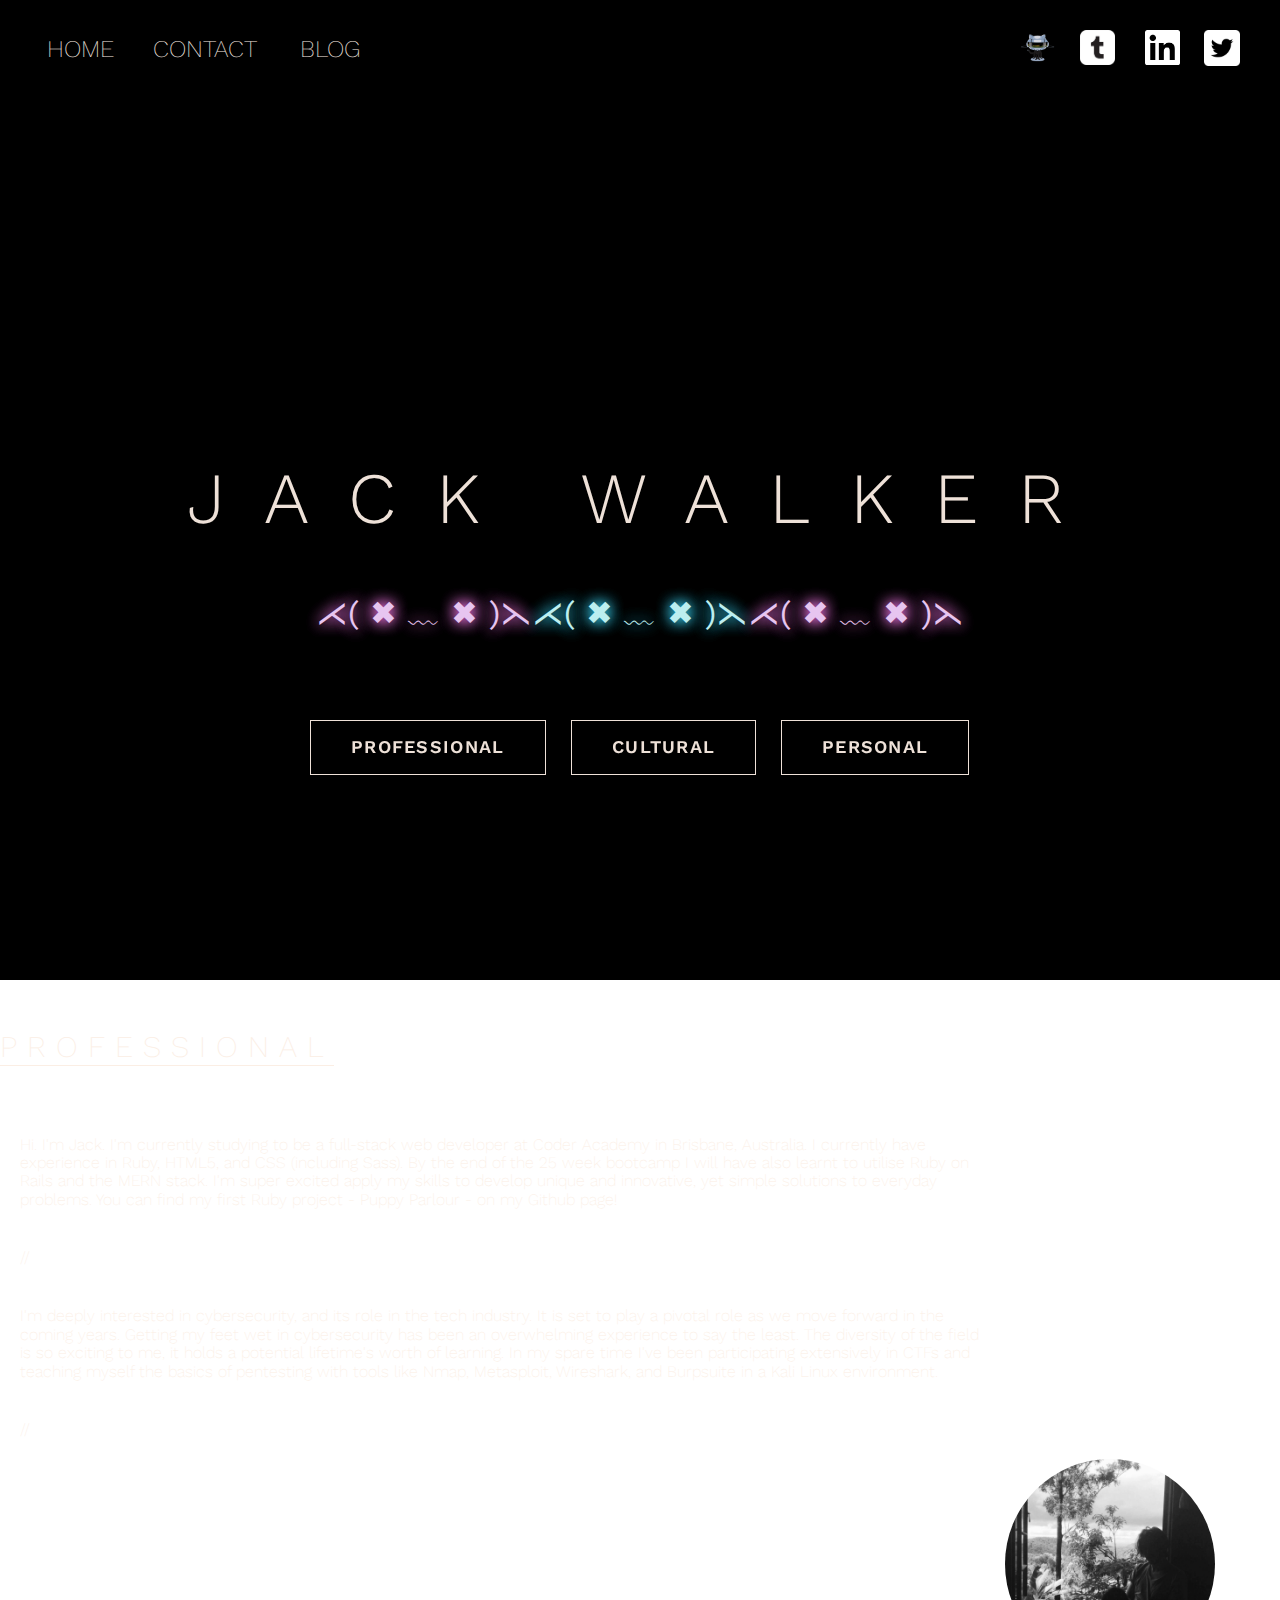
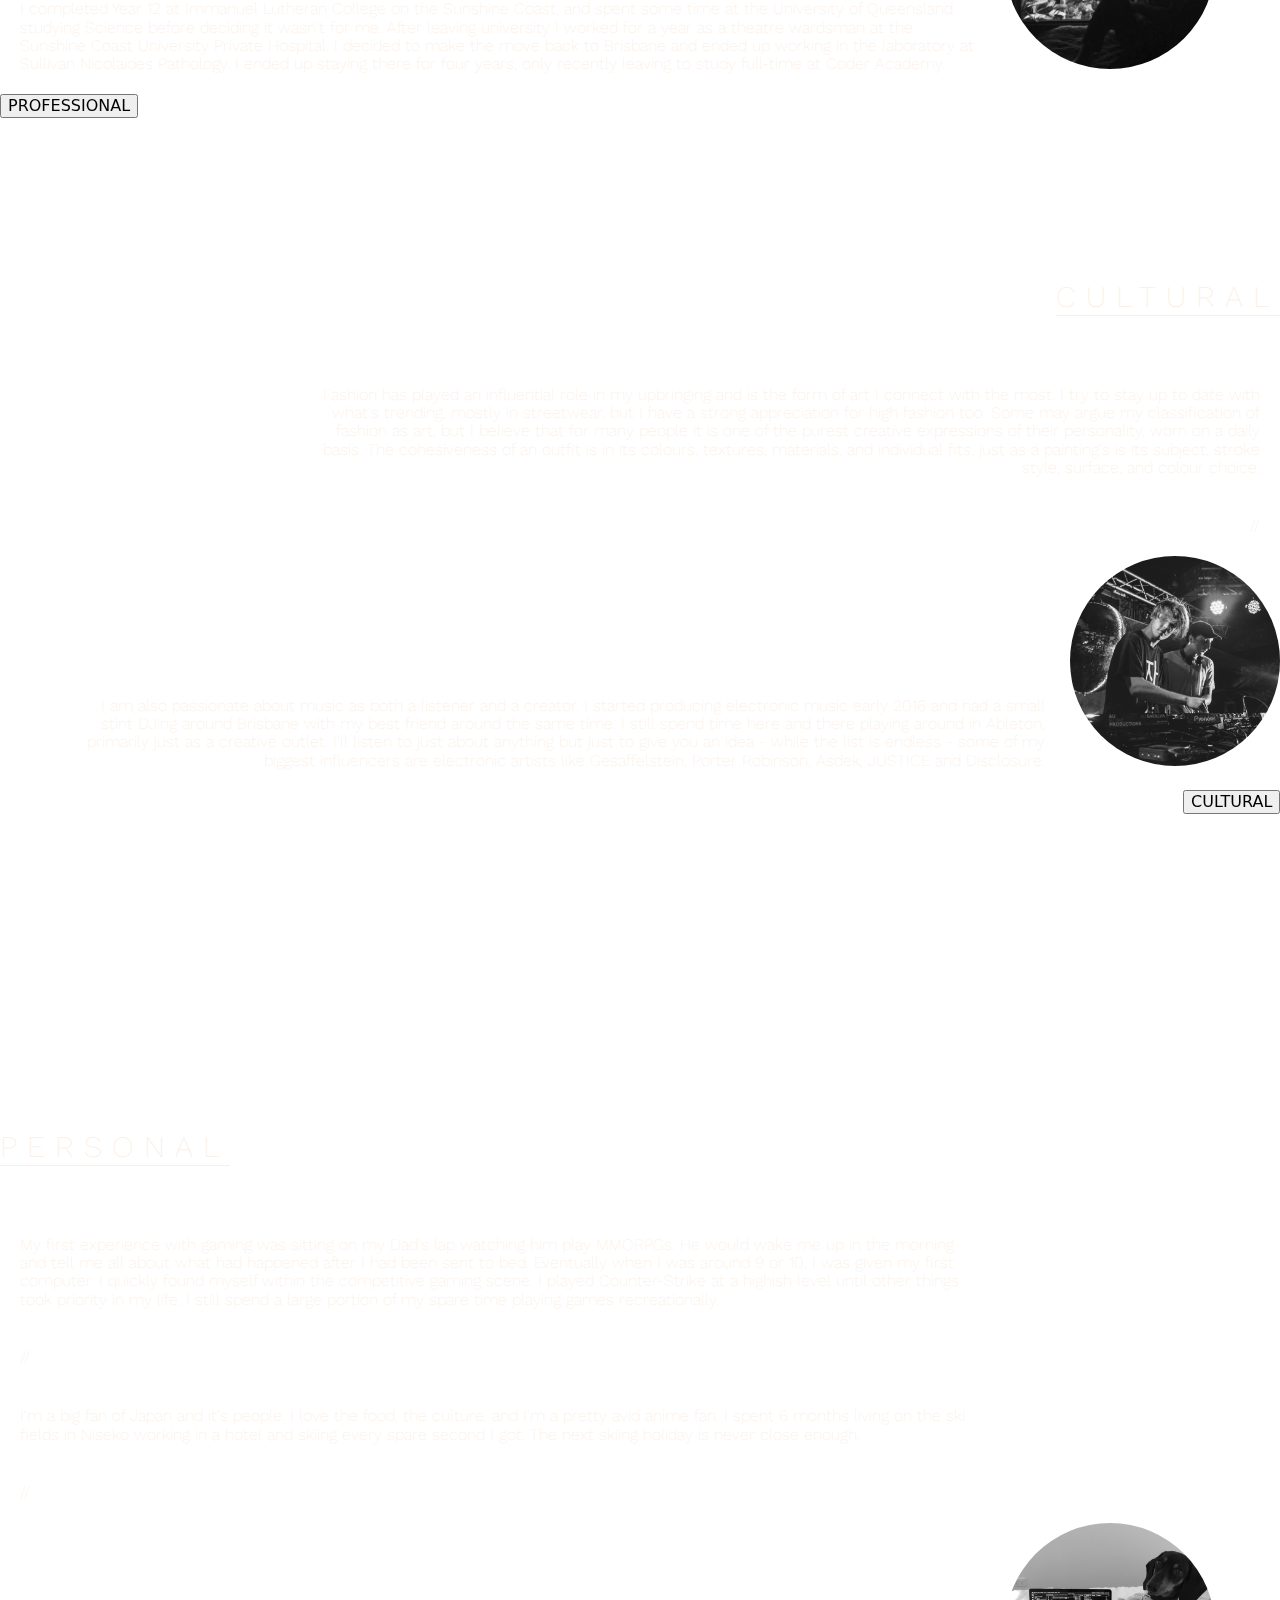
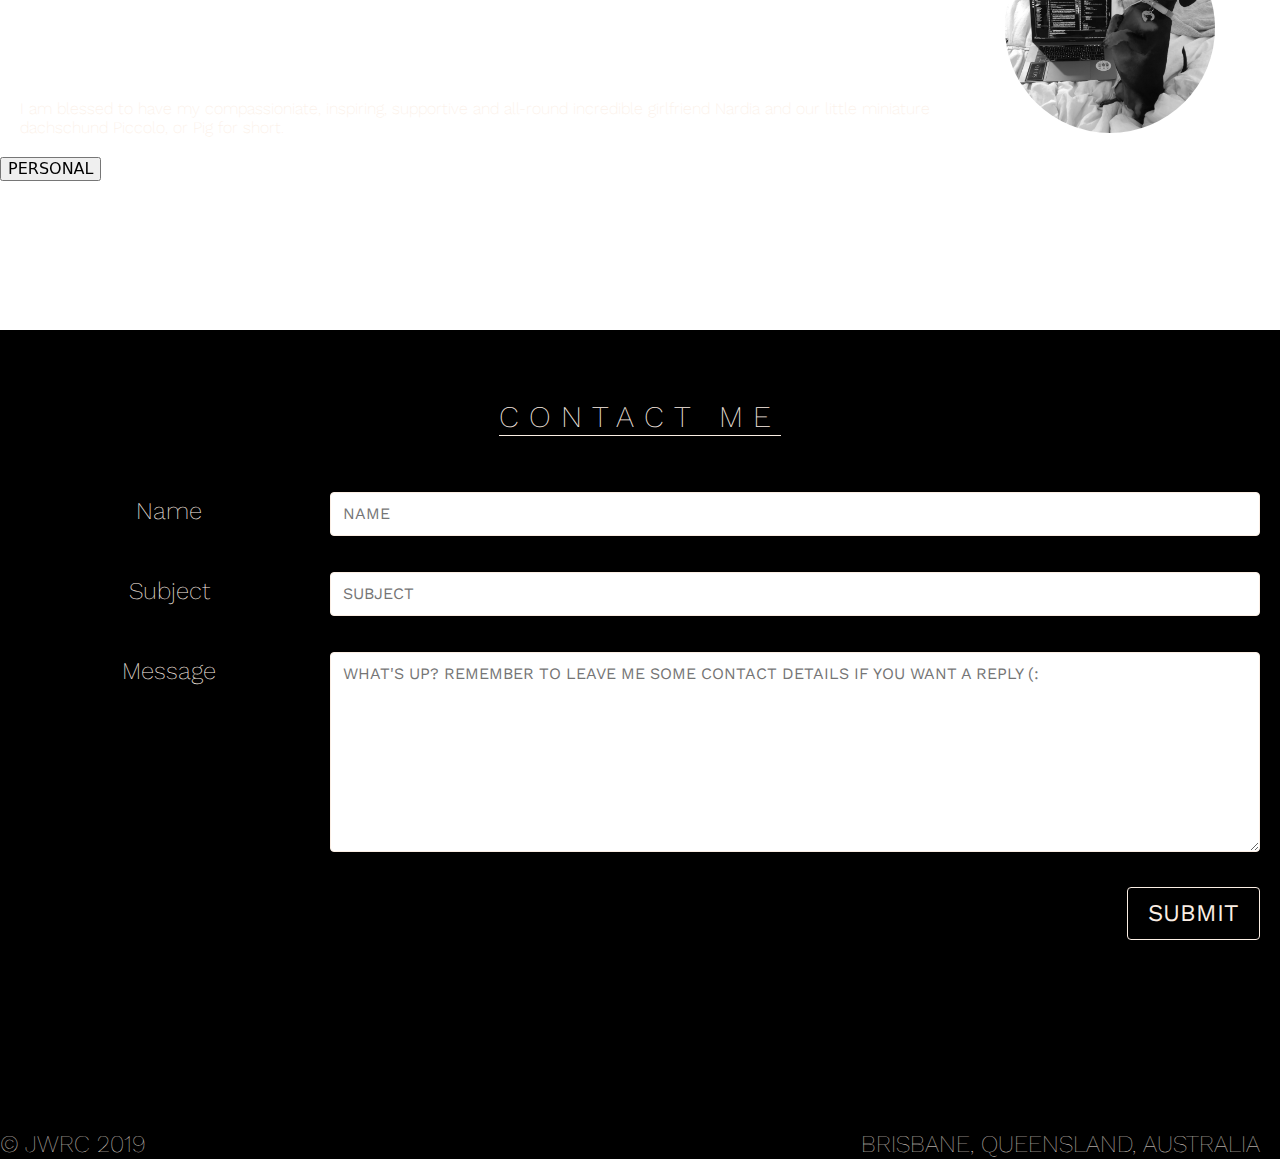
<file: src/index.html>
<!DOCTYPE html>
<html lang="en">

<head>
    <!-- Default Emmet html head input-->
    <meta charset="UTF-8">
    <meta name="viewport" content="width=device-width, initial-scale=1.0">
    <meta http-equiv="X-UA-Compatible" content="ie=edge">
    <!-- Providing web crawler directives for how to handle page -->
    <meta name="robots" content="index,follow">
    <!-- Providing meta description which is a site snippet to show in search engine results especially when part of snippet is searched -->
    <meta name="description" content="Jack Walker – Full stack web developer in training @ Coder Academy Brisbane. Ruby on Rails & MERN stack. Focused on creating simple, innovative, and accessible web-based solutions. Deep roots in fashion and music.">
    <!-- Creating Twitter and Open Graph meta data for web crawler caching-->
    <meta name="twitter:card" content="summary_large_image">
    <meta name="twitter:title" content="Jack Walker">
    <meta name="twitter:description" content="Jack Walker – Full stack web developer in training @ Coder Academy Brisbane. Ruby on Rails & MERN stack. Focused on creating simple, innovative, and accessible web-based solutions. Deep roots in fashion and music.">
    <meta name="twitter:image" content="https://pbs.twimg.com/profile_images/1102345861969805313/fe5irpzv_400x400.png">
    <meta property="og:locale" content="en_US">
    <meta property="og:title" content="Jack Walker">
    <meta property="og:description" content="Jack Walker – Full stack web developer in training @ Coder Academy Brisbane. Ruby on Rails & MERN stack. Focused on creating simple, innovative, and accessible web-based solutions. Deep roots in fashion and music.">
    <meta property="og:url" content="https://jackdwalker.github.io/Portfolio/">
    <meta property="og:image" content="https://pbs.twimg.com/profile_images/1102345861969805313/fe5irpzv_400x400.png">
    <meta property="og:type" content="website">
    <!-- Favicon implementation, compatible with all browser and phone types-->
    <meta name="msapplication-TileColor" content="#da532c">
    <meta name="msapplication-config" content="imgs/browserconfig.xml">
    <meta name="theme-color" content="#ffffff">
    <link rel="apple-touch-icon" sizes="180x180" href="imgs/apple-touch-icon.png">
    <link rel="icon" type="image/png" sizes="32x32" href="imgs/favicon-32x32.png">
    <link rel="icon" type="image/png" sizes="16x16" href="imgs/favicon-16x16.png">
    <link rel="manifest" href="imgs/site.webmanifest">
    <link rel="mask-icon" href="imgs/safari-pinned-tab.svg" color="#5bbad5">
    <link rel="shortcut icon" href="imgs/favicon.ico">
    <!-- Page title-->
    <title>J A C K - W A L K E R</title>
    <!-- Font import -->
    <link href="https://fonts.googleapis.com/css?family=Work+Sans:100,200,300,400" rel="stylesheet">
   <!-- Calling in the Font Awesome CDN so I can use their icons, specifically to style my back to top button -->
    <link rel="stylesheet" href="https://use.fontawesome.com/releases/v5.7.2/css/all.css" integrity="sha384-fnmOCqbTlWIlj8LyTjo7mOUStjsKC4pOpQbqyi7RrhN7udi9RwhKkMHpvLbHG9Sr" crossorigin="anonymous">
    <!-- Stylesheet import -->
    <link rel="stylesheet" href="https://cdnjs.cloudflare.com/ajax/libs/modern-normalize/0.5.0/modern-normalize.min.css"/>
    <link rel="stylesheet" type="text/css" href="css/style.css">
    <link rel="stylesheet" type="text/css" href="css/backtotop.css">
    <link rel="stylesheet" type="text/css" href="css/hover.css">
    <link rel="stylesheet" type="text/css" href="css/sidebar.css">
    <!-- Call JS scripts -->
    <script src="js/backtotop.js"></script>
    <script src="js/sidebar.js"></script>
    <script type="text/javascript">
        if (screen.width <= 767) {
        document.location = "mobile.html";
        }
    </script>
</head>

<body>

    <button onclick="topFunction()" id="myBtn" title="Go to top" class="hvr-bob"><div class="fas fa-angle-up hvr-icon"></div></button>

    <header>
        <nav>
            <ul>
                <li> <a href="./index.html">HOME</a>  </li>
                <li> <a href="#contact">CONTACT</a> </li>
                <li> <a href="https://medium.com/@jackdwalker" target="_blank" title="Link to Medium Blog"> BLOG </a></li>
                <li> <a href="https://twitter.com/JackWalkerCA" target="_blank"><img class="twitter_resize"
                            src="./imgs/Twitter.png" alt="Twitter Logo"> </a></li>
                <li> <a href="https://www.linkedin.com/in/jack-walker-640a95181/" target="_blank"><img
                            class="linkedin_resize" src="./imgs/Linkedin.png" alt="LinkedIn Logo"></a></li>
                <li> <a href="https://umbralookbook.tumblr.com" target="_blank"><img class="tumblr_resize"
                            src="./imgs/tumblr.png" alt="Tumblr Logo"></a></li>
                <li> <a href="https://github.com/jackdwalker/" target="_blank"><img class="github_resize"
                            src="./imgs/daftpunktocat-thomas.gif" alt="Github Logo - Octocat"></a></li>
            </ul>
        </nav>
    </header>

    <main>
        <div class="jumbotron">
            <div class="container">
                <!-- <img class="imgcropper" src="./imgs/Logo_black_bigger.png"> -->
                <h1>JACK WALKER</h1>
                <h3><span class="kaomoji1">⋌( ✖ ﹏ ✖ )⋋</span><span class="kaomoji2">⋌( ✖ ﹏ ✖ )⋋</span><span class="kaomoji1">⋌( ✖ ﹏ ✖ )⋋</span></h3>
                <a href="#professional" class="btn-main hvr-bounce-to-right"> PROFESSIONAL </a>
                <a href="#cultural" class="btn-main hvr-bounce-to-top"> CULTURAL </a>
                <a href="#personal" class="btn-main hvr-bounce-to-left"> PERSONAL </a>
            </div>
        </div>
    </main>

    <div class="parallax">  
        <div class="bg-img1 left">
            <a id="professional" class="anchor"></a>
            <div href="javascript:void(0)" id="mySidepanel1" class="sidepanel" onclick="closeNav('mySidepanel1', 'myOpenbtn1')">
                <div class="parallaxtitle">PROFESSIONAL</div>
                <div class="parallaxtext">Hi. I'm Jack. I'm currently studying to be a full-stack web developer 
                    at Coder Academy in Brisbane, Australia. I currently have experience in Ruby, HTML5, and 
                    CSS (including Sass). By the end of the 25 week bootcamp I will have also learnt to utilise
                    Ruby on Rails and the MERN stack. I'm super excited apply my skills to develop unique and 
                    innovative, yet simple solutions to everyday problems. You can find my first Ruby project - Puppy Parlour
                    - on my Github page!</div>
                <div class="parallaxtext"> // </div>
                <div class="parallaxtext">I'm deeply interested in cybersecurity, and its role in the tech industry. 
                    It is set to play a pivotal role as we move forward in the coming years. Getting my feet wet in 
                    cybersecurity has been an overwhelming experience to say the least. The diversity of the field is 
                    so exciting to me, it holds a potential lifetime's worth of learning. In my spare time I've been 
                    participating extensively in CTFs and teaching myself the basics of pentesting with tools like Nmap, 
                    Metasploit, Wireshark, and Burpsuite in a Kali Linux environment.</div>
                <br>
                <div class="parallaxtext"> // </div>
                <br>
                <div class="parallaxtext">I completed Year 12 at Immanuel Lutheran College on the Sunshine Coast, and 
                    spent some time at the University of Queensland studying Science before deciding it wasn't for me. 
                    After leaving university I worked for a year as a theatre wardsman at the Sunshine Coast University 
                    Private Hospital. I decided to make the move back to Brisbane and ended up working in the laboratory
                    at Sullivan Nicolaides Pathology. I ended up staying there for four years, only recently leaving
                    to study full-time at Coder Academy.</div>
                <img class="imgcropper" src="./imgs/Profile-BW.jpg" alt="Picture of Jack">
            </div>
            <button id="myOpenbtn1" class="openbtn hvr-bounce-to-top" onclick="openNav('mySidepanel1', 'myOpenbtn1')"><i class="fa fa-angle-double-up bottom" aria-hidden="true"></i>PROFESSIONAL<i class="fa fa-angle-double-up top" aria-hidden="true"></i></button> 
        </div>
        <div class="bg-img2 right">
            <a id="cultural" class="anchor"></a>
            <div href="javascript:void(0)" id="mySidepanel2" class="sidepanel" onclick="closeNav('mySidepanel2', 'myOpenbtn2')">
                <div class="parallaxtitle">CULTURAL</div>
                <br>
                <div class="parallaxtext">Fashion has played an influential role in my upbringing 
                    and is the form of art I connect with the most. I try to stay up to date with what's 
                    trending, mostly in streetwear, but I have a strong appreciation for high fashion too.
                    Some may argue my classification of fashion as art, but I believe that for many people 
                    it is one of the purest creative expressions of their personality, worn on a daily basis. 
                    The cohesiveness of an outfit is in its colours, textures, materials, and individual fits,
                    just as a painting's is its subject, stroke style, surface, and colour choice.</div>
                <br>
                <div class="parallaxtext">//</div>
                <br>
                <div class="parallaxtext">I am also passionate about music as both a listener and a creator.
                    I started producing electronic music early 2016 and had a small stint DJing around Brisbane 
                    with my best friend around the same time. I still spend time here and there playing around
                    in Ableton, primarily just as a creative outlet. I'll listen to just about anything but just
                    to give you an idea - while the list is endless - some of my biggest influencers are electronic 
                    artists like Gesaffelstein, Porter Robinson, Asdek, JUSTICE and Disclosure.</div>
                <img class="imgcropper" src="./imgs/DJ.jpg" alt="Picture of Jack">
            </div>
            <button id="myOpenbtn2" class="openbtn hvr-bounce-to-top" onclick="openNav('mySidepanel2', 'myOpenbtn2')"><i class="fa fa-angle-double-up bottom" aria-hidden="true"></i>CULTURAL<i class="fa fa-angle-double-up top" aria-hidden="true"></i></button>
        </div>
        <div class="bg-img3 left">
            <a id="personal" class="anchor"></a>
            <div href="javascript:void(0)" id="mySidepanel3" class="sidepanel" onclick="closeNav('mySidepanel3', 'myOpenbtn3')">
                <div class="parallaxtitle">PERSONAL</div>
                <br>
                <div class="parallaxtext">My first experience with gaming was sitting on my Dad's lap watching him
                    play MMORPGs. He would wake me up in the morning and tell me all about what had happened after I
                    had been sent to bed. Eventually when I was around 9 or 10, I was given my first computer.
                    I quickly found myself within the competitive gaming scene. I played Counter-Strike at a highish 
                    level until other things took priority in my life. I still spend a large portion of my 
                    spare time playing games recreationally.</div>
                <br>
                <div class="parallaxtext">//</div>
                <br>
                <div class="parallaxtext">I'm a big fan of Japan and it's people. I love the food, the culture, and I'm a pretty avid
                    anime fan. I spent 6 months living on the ski fields in Niseko working in a hotel and skiing every spare
                    second I got. The next skiing holiday is never close enough.</div>
                <br>
                <div class="parallaxtext">//</div>
                <br>
                <div class="parallaxtext">I am blessed to have my compassioniate, inspiring, supportive and all-round incredible 
                    girlfriend Nardia and our little miniature dachschund Piccolo, or Pig for short.</div>
                <img class="imgcropper" src="./imgs/Coding-dog.jpeg" alt="Picture of Piccolo">
            </div>
            <button id="myOpenbtn3" class="openbtn hvr-bounce-to-top" onclick="openNav('mySidepanel3', 'myOpenbtn3')"><i class="fa fa-angle-double-up top" aria-hidden="true"></i>PERSONAL<i class="fa fa-angle-double-up bottom" aria-hidden="true"></i></button>
        </div>
    </div>

    <div class="formcontainer">
        <a id="contact" class="anchor"></a>
        <div class="parallaxtitle">CONTACT ME</div>
        <form method="post" action="action.php>">
            <div class="row">
                <div class="col-25">
                    <label for="name">Name</label>
                </div>
                <div class="col-75">
                    <input type="text" id="name" name="name" placeholder="NAME">
                </div>
            </div>
            <div class="row">
                <div class="col-25">
                    <label for="subject">Subject</label>
                </div>  
                <div class="col-75">
                    <input type="text" id="subject" name="subject" placeholder="SUBJECT">
                </div>
            </div>
            <div class="row">
                <div class="col-25">
                    <label for="message">Message</label>
                </div>
                <div class="col-75">
                    <textarea id="message" name="message" placeholder="WHAT'S UP? REMEMBER TO LEAVE ME SOME CONTACT DETAILS IF YOU WANT A REPLY (:" style="height:200px"></textarea>
                </div>
            </div>
            <div class="row">
                <input type="submit" value="SUBMIT">
            </div>
        </form>
    </div>

    <footer>
        <div class="feet">
            <span>&copy; JWRC 2019</span>
            <span class="rightalign">Brisbane, Queensland, Australia</span>
        </div>
    </footer>
    
</body>

</html>
</file>
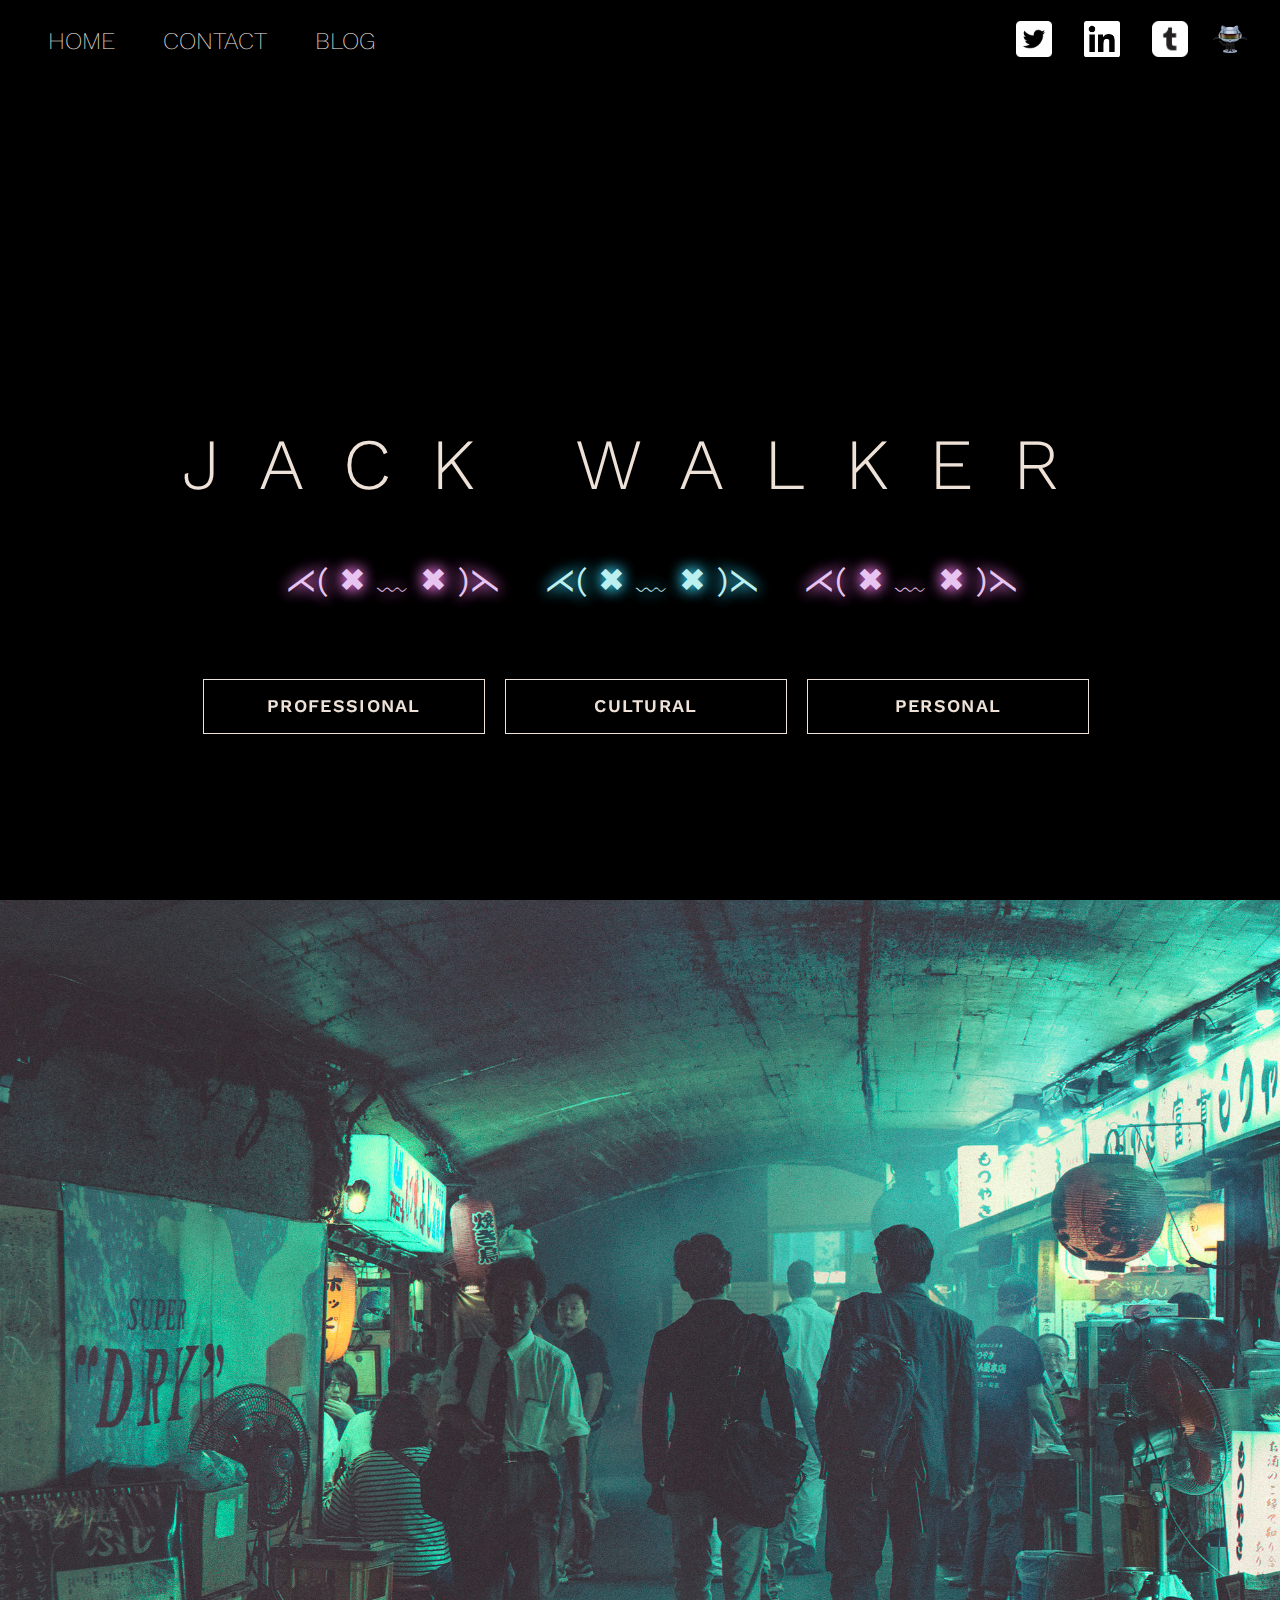
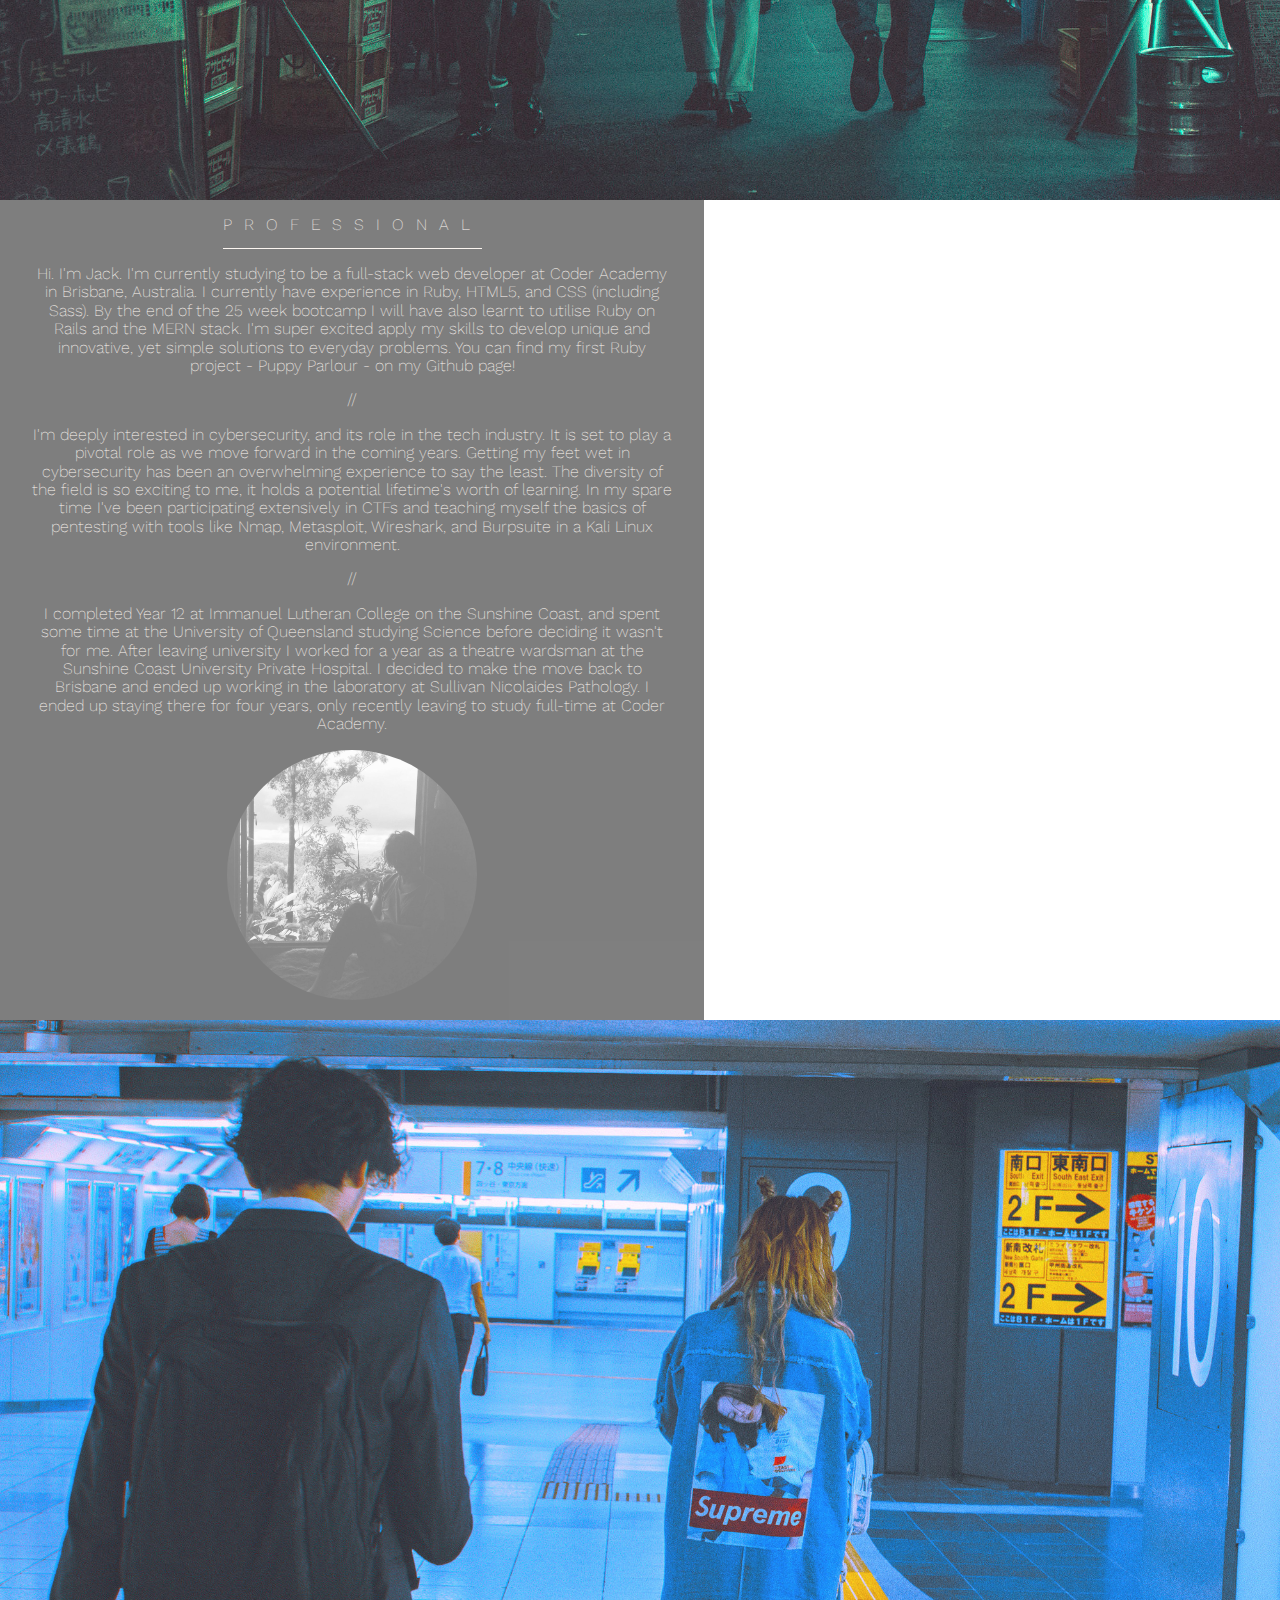
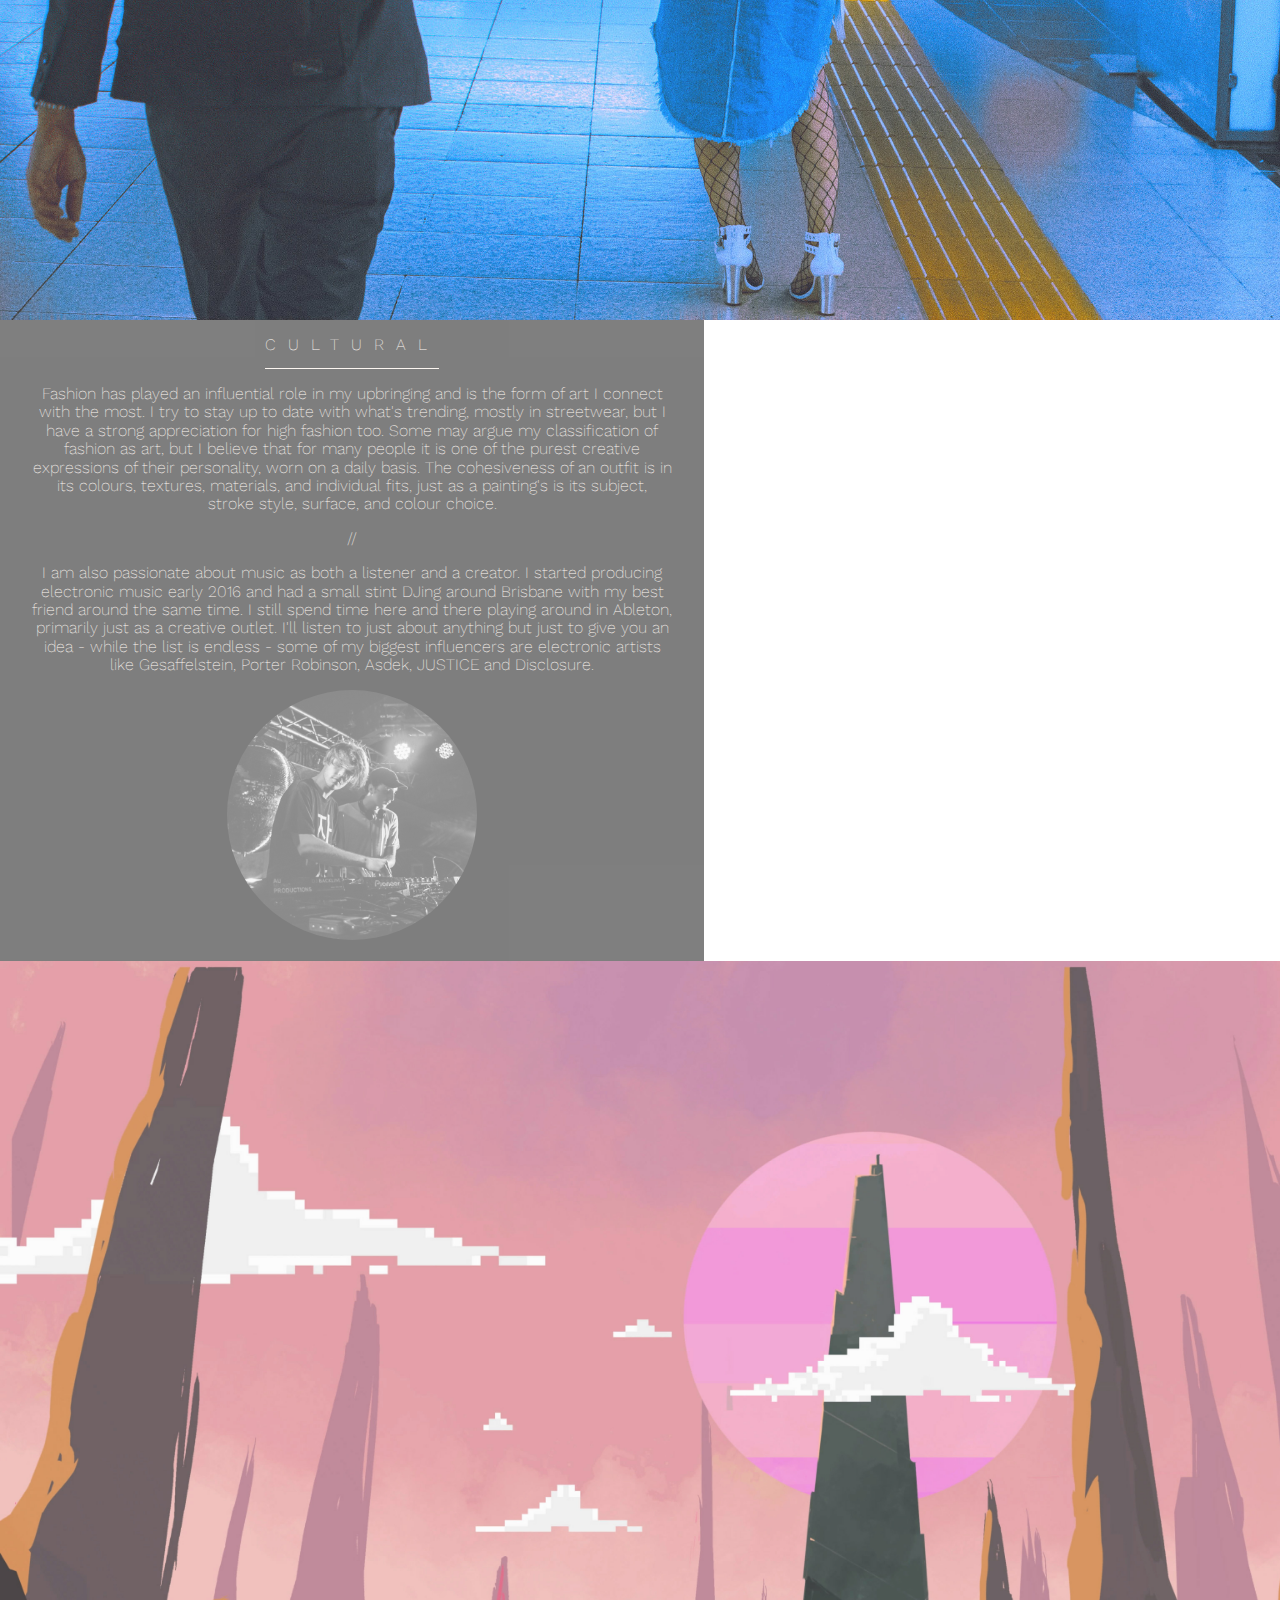
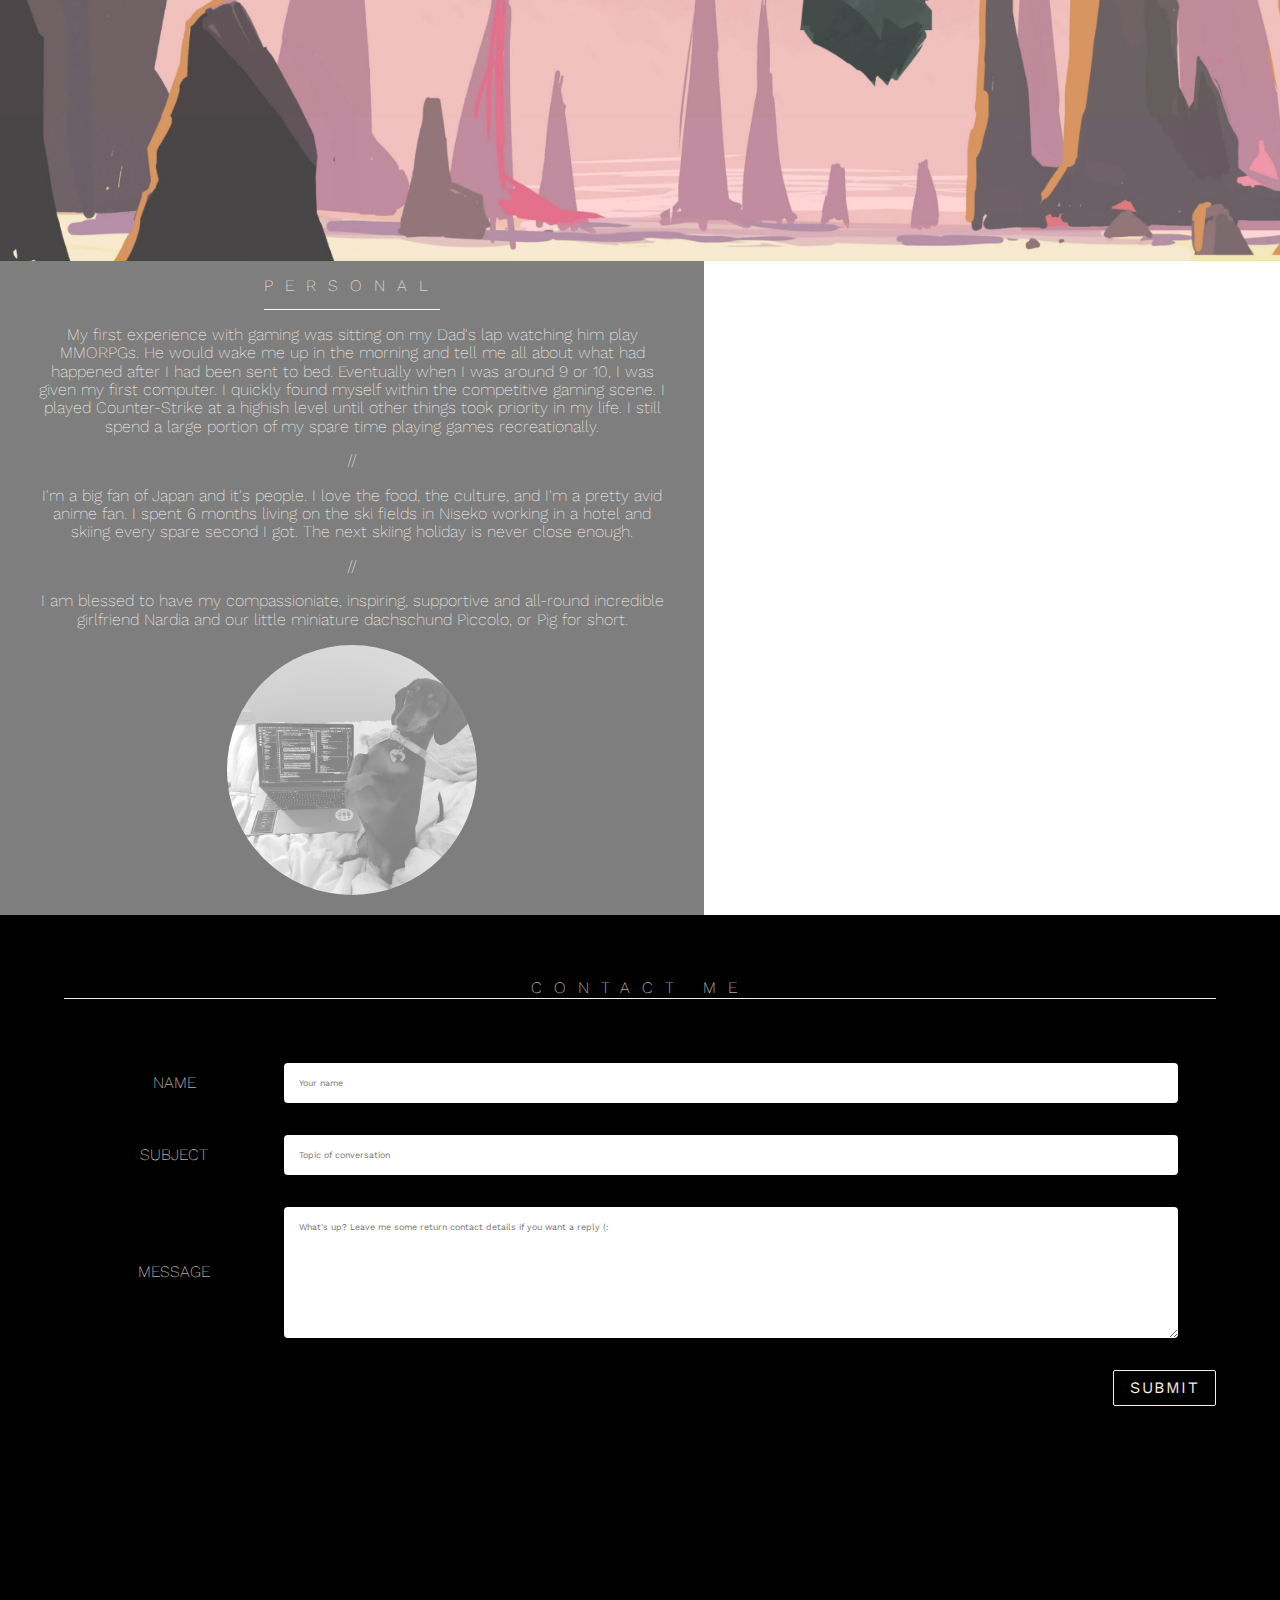
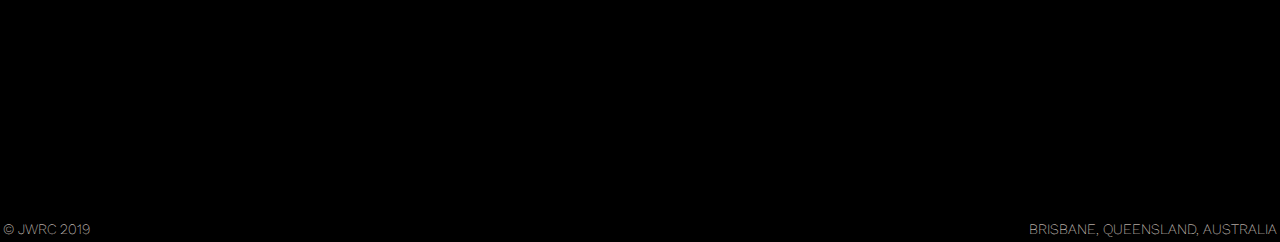
<file: src/mobile.html>
<!DOCTYPE html>
<html lang="en">

<head>
    <!-- Default Emmet html head input-->
    <meta charset="UTF-8">
    <meta name="viewport" content="width=device-width, initial-scale=1.0">
    <meta http-equiv="X-UA-Compatible" content="ie=edge">
    <!-- Providing web crawler directives for how to handle page -->
    <meta name="robots" content="index,follow">
    <!-- Providing meta description which is a site snippet to show in search engine results especially when part of snippet is searched -->
    <meta name="description"
        content="Jack Walker – Full stack web developer in training @ Coder Academy Brisbane. Ruby on Rails & MERN stack. Focused on creating simple, innovative, and accessible web-based solutions. Deep roots in fashion and music.">
    <!-- Creating Twitter and Open Graph meta data for web crawler caching-->
    <meta name="twitter:card" content="summary_large_image">
    <meta name="twitter:title" content="Jack Walker">
    <meta name="twitter:description"
        content="Jack Walker – Full stack web developer in training @ Coder Academy Brisbane. Ruby on Rails & MERN stack. Focused on creating simple, innovative, and accessible web-based solutions. Deep roots in fashion and music.">
    <meta name="twitter:image" content="https://pbs.twimg.com/profile_images/1102345861969805313/fe5irpzv_400x400.png">
    <meta property="og:locale" content="en_US">
    <meta property="og:title" content="Jack Walker">
    <meta property="og:description"
        content="Jack Walker – Full stack web developer in training @ Coder Academy Brisbane. Ruby on Rails & MERN stack. Focused on creating simple, innovative, and accessible web-based solutions. Deep roots in fashion and music.">
    <meta property="og:url" content="https://jackdwalker.github.io/Portfolio/">
    <meta property="og:image" content="https://pbs.twimg.com/profile_images/1102345861969805313/fe5irpzv_400x400.png">
    <meta property="og:type" content="website">
    <!-- Favicon implementation, compatible with all browser and phone types-->
    <meta name="msapplication-TileColor" content="#da532c">
    <meta name="msapplication-config" content="imgs/browserconfig.xml">
    <meta name="theme-color" content="#ffffff">
    <link rel="apple-touch-icon" sizes="180x180" href="imgs/apple-touch-icon.png">
    <link rel="icon" type="image/png" sizes="32x32" href="imgs/favicon-32x32.png">
    <link rel="icon" type="image/png" sizes="16x16" href="imgs/favicon-16x16.png">
    <link rel="manifest" href="imgs/site.webmanifest">
    <link rel="mask-icon" href="imgs/safari-pinned-tab.svg" color="#5bbad5">
    <link rel="shortcut icon" href="imgs/favicon.ico">
    <!-- Page title-->
    <title>J A C K - W A L K E R</title>
    <!-- Font import -->
    <link href="https://fonts.googleapis.com/css?family=Work+Sans:100,200,300,400" rel="stylesheet">
    <!-- Calling in the Font Awesome CDN so I can use their icons, specifically to style my back to top button -->
    <link rel="stylesheet" href="https://use.fontawesome.com/releases/v5.7.2/css/all.css"
        integrity="sha384-fnmOCqbTlWIlj8LyTjo7mOUStjsKC4pOpQbqyi7RrhN7udi9RwhKkMHpvLbHG9Sr" crossorigin="anonymous">
    <!-- Stylesheet import -->
    <link rel="stylesheet" href="https://cdnjs.cloudflare.com/ajax/libs/modern-normalize/0.5.0/modern-normalize.min.css" />
    <link rel="stylesheet" type="text/css" media='screen and (max-width: 414px)' href="css/phone.css">
    <link rel="stylesheet" type="text/css" media='screen and (min-width: 415px) and (max-width: 1024)' href="css/tablet.css">
    <link rel="stylesheet" type="text/css" media='screen and (min-width: 1025px)' href="css/desktop.css">
    <link rel="stylesheet" type="text/css" href="css/backtotopmobile.css">
    <link rel="stylesheet" type="text/css" href="css/hover.css">
    <link rel="stylesheet" type="text/css" href="css/sidebar.css">
    <!-- Call JS scripts -->
    <script src="js/backtotop.js"></script>
    <script src="js/sidebar.js"></script>
</head>

<body>

    <header>
        <nav>
            <div class="socials">
                <a href="https://twitter.com/JackWalkerCA" target="_blank"><img class="twitter_resize" src="imgs/Twitter.png" alt="Twitter logo"></a>
                <a href="https://www.linkedin.com/in/jack-walker-640a95181/" target="_blank"><img class="linkedin_resize" src="imgs/Linkedin.png" alt="LinkedIn logo"></a>
                <a href="https://umbralookbook.tumblr.com" target="_blank"><img class="tumblr_resize" src="imgs/tumblr.png" alt="Tumblr logo"></a>
                <a href="https://github.com/jackdwalker/" target="_blank"><img class="github_resize" src="imgs/daftpunktocat-thomas.gif" alt="Animated Github logo"></a>
            </div>
            <div class="topnav">
                <a href="index.html">HOME</a>
                <a href="#contact">CONTACT</a>
                <a href="https://medium.com/@jackdwalker" target="_blank" title="Link to Medium Blog">BLOG</a>
            </div>
        </nav>
    </header>

    <main>
        <div class="loadpage">
            <div class="loadpage-container">
                <h1>JACK WALKER</h1>
                <wrapper class="kaomoji">
                    <span class="kaomoji1">⋌( ✖ ﹏ ✖ )⋋</span>
                    <span class="kaomoji2">⋌( ✖ ﹏ ✖ )⋋</span>
                    <span class="kaomoji1 kaomoji3">⋌( ✖ ﹏ ✖ )⋋</span>
                </wrapper>
                <wrapper class="btn-parent">
                    <a href="#professional" class="btn-child hvr-bounce-to-right"> PROFESSIONAL </a>
                    <a href="#cultural" class="btn-child hvr-bounce-to-top"> CULTURAL </a>
                    <a href="#personal" class="btn-child hvr-bounce-to-left"> PERSONAL </a>
                </wrapper>
            </div>
        </div>
    </main>

    <button onclick="topFunction()" id="myBtn" title="Go to top" class="hvr-bob"><div class="fas fa-angle-up"></div></button>

    <section class="content">
        <div class="bg-img-1"><img src="./imgs/IMG1.jpg" alt="Blade Runner Vibes - Liam Wong"></div>
        <a id="professional" class="anchor"></a>
        <div href="javascript:void(0)" id="mySidepanel1" class="content-body" onclick="closeNav('mySidepanel1', 'myOpenbtn1')">
            <div class="title">PROFESSIONAL</div>
            <br>
            <div class="content-text">Hi. I'm Jack. I'm currently studying to be a full-stack web developer 
                at Coder Academy in Brisbane, Australia. I currently have experience in Ruby, HTML5, and 
                CSS (including Sass). By the end of the 25 week bootcamp I will have also learnt to utilise
                Ruby on Rails and the MERN stack. I'm super excited apply my skills to develop unique and 
                innovative, yet simple solutions to everyday problems. You can find my first Ruby project - Puppy Parlour
                - on my Github page!</div>
            <br>
            <div class="content-text">//</div>
            <div class="content-text">I'm deeply interested in cybersecurity, and its role in the tech industry. 
                It is set to play a pivotal role as we move forward in the coming years. Getting my feet wet in 
                cybersecurity has been an overwhelming experience to say the least. The diversity of the field is 
                so exciting to me, it holds a potential lifetime's worth of learning. In my spare time I've been 
                participating extensively in CTFs and teaching myself the basics of pentesting with tools like Nmap, 
                Metasploit, Wireshark, and Burpsuite in a Kali Linux environment.</div>   
            <br>
            <div class="content-text">//</div>
            <br>
            <div class="content-text">I completed Year 12 at Immanuel Lutheran College on the Sunshine Coast, and 
                spent some time at the University of Queensland studying Science before deciding it wasn't for me. 
                After leaving university I worked for a year as a theatre wardsman at the Sunshine Coast University 
                Private Hospital. I decided to make the move back to Brisbane and ended up working in the laboratory
                at Sullivan Nicolaides Pathology. I ended up staying there for four years, only recently leaving
                to study full-time at Coder Academy.</div>
            <img class="imgcropper" src="./imgs/Profile-BW.jpg" href="Profile picture">
            <button id="myOpenbtn1" class="openbtn hvr-bounce-to-top" onclick="openNav('mySidepanel1', 'myOpenbtn1')">PROFESSIONAL</button> 
        </div>
    </section>

    <section class="content">
        <div class="bg-img-2"><img src="./imgs/IMG2.jpg" alt="Kimono - Liam Wong"></div>
        <a id="cultural" class="anchor"></a>
        <div href="javascript:void(0)" id="mySidepanel2" class="content-body" onclick="closeNav('mySidepanel2', 'myOpenbtn2')">
            <div class="title">CULTURAL</div>
            <br>
            <div class="content-text"> Fashion has played an influential role in my upbringing 
                and is the form of art I connect with the most. I try to stay up to date with what's 
                trending, mostly in streetwear, but I have a strong appreciation for high fashion too.
                Some may argue my classification of fashion as art, but I believe that for many people 
                it is one of the purest creative expressions of their personality, worn on a daily basis. 
                The cohesiveness of an outfit is in its colours, textures, materials, and individual fits,
                just as a painting's is its subject, stroke style, surface, and colour choice.</div> 
            <br> 
            <div class="content-text">//</div>
            <br>
            <div class="content-text"> I am also passionate about music as both a listener and a creator.
                I started producing electronic music early 2016 and had a small stint DJing around Brisbane 
                with my best friend around the same time. I still spend time here and there playing around
                in Ableton, primarily just as a creative outlet. I'll listen to just about anything but just
                to give you an idea - while the list is endless - some of my biggest influencers are electronic 
                artists like Gesaffelstein, Porter Robinson, Asdek, JUSTICE and Disclosure.</div>  
            <img class="imgcropper" src="./imgs/DJ.jpg" href="Jack DJing">
            <button id="myOpenbtn2" class="openbtn hvr-bounce-to-top" onclick="openNav('mySidepanel2', 'myOpenbtn2')">CULTURAL</button> 
        </div>
    </section>

    <section class="content">
        <div class="bg-img-3"><img src="./imgs/IMG3.jpg" alt="Porter Robinson Worlds Tour - Invisible Light Network"></div>
        <a id="personal" class="anchor"></a>
        <div href="javascript:void(0)" id="mySidepanel3" class="content-body" onclick="closeNav('mySidepanel3', 'myOpenbtn3')">
            <div class="title">PERSONAL</div>
            <br>
            <div class="content-text">My first experience with gaming was sitting on my Dad's lap watching him
                play MMORPGs. He would wake me up in the morning and tell me all about what had happened after I
                had been sent to bed. Eventually when I was around 9 or 10, I was given my first computer.
                I quickly found myself within the competitive gaming scene. I played Counter-Strike at a highish 
                level until other things took priority in my life. I still spend a large portion of my 
                spare time playing games recreationally.</div>
            <br>
            <div class="content-text">//</div>
            <br>
            <div class="content-text">I'm a big fan of Japan and it's people. I love the food, the culture, and I'm a pretty avid
                anime fan. I spent 6 months living on the ski fields in Niseko working in a hotel and skiing every spare
                second I got. The next skiing holiday is never close enough.</div>
            <br>
            <div class="content-text">//</div>
            <br>
            <div class="content-text">I am blessed to have my compassioniate, inspiring, supportive and all-round incredible 
                girlfriend Nardia and our little miniature dachschund Piccolo, or Pig for short.</div>
            <img class="imgcropper" src="./imgs/Coding-dog.jpeg" href="Piccolo">
            <button id="myOpenbtn3" class="openbtn hvr-bounce-to-top" onclick="openNav('mySidepanel3', 'myOpenbtn3')">PERSONAL</button> 
        </div>
        <div class="bg-img-4"><img src="./imgs/IMG4.jpg" alt="Porter Robinson Worlds Tour - Invisible Light Network"></div></div>
    </section>

    <form class="form-container" method="post" action="/action.php">
        <a id="contact" class="anchor"></a>
        <ul class="form-content">
            <li class="form-title">CONTACT ME</li>
            <li>
                <label for="name">NAME</label>
                <input type="text" id="name" placeholder="Your name">
            </li>
            <li>
                <label for="subject">SUBJECT</label>
                <input type="text" id="subject" placeholder="Topic of conversation">
            </li>
            <li>
                <label for="message">MESSAGE</label>
                <textarea rows="10" id="message" placeholder="What's up? Leave me some return contact details if you want a reply (:"></textarea>
            </li>
            <li>
                <button type="submit">Submit</button>
            </li>
        </ul>
    </form>

    <footer>
            <div class="feet">
                <div class="copyright">&copy; JWRC 2019</div>
                <div class="location">BRISBANE, QUEENSLAND, AUSTRALIA</div>
            </div>
    </footer>

</body>

</html>
</file>
<file: src/css/style.css>
html, body {
    margin: 0 auto;
    padding: 0;
    scroll-behavior: smooth;
}

header {
    background-color: #000000;
    position: fixed;
    width: 100%;
    z-index: 10;
}
  
nav {
    margin: 0;
    padding: 20px 0;
}

nav ul {
    padding-left: 20px;
}
  
nav li {
    text-align: center;
    color: #fbeee4;
    font-family: 'Work Sans', sans-serif;
    font-weight: 200;
    font-size: 24px;
    display: inline-block;
    width: 120px;
    margin: auto 0;
}

main {
    text-align: center;
    position: relative;
    top: 90px;
    z-index: 5;
}

h1, h2, h3, h4, h5, h6 {
    font-weight: normal;
}


.kaomoji1 {
    color: #f4d0fd;
    text-shadow: 0px 0px 15px #ed73e1, 0px 0px 15px #ed73e1;
    border-radius: 50%;
    transition: 1.5s;
}

.kaomoji1:hover {
    text-shadow: 0px 0px 50px #ed73e1, 0px 0px 45px #ed73e1, 0px 0px 35px #ed73e1, 0px 0px 25px #ed73e1, 0px 0px 15px #ed73e1;
}

.kaomoji2 {
    color: #c7fcfd;
    text-shadow: 0px 0px 15px #35d0f0, 0px 0px 15px #35d0f0;
    transition: 1.5s;
}

.kaomoji2:hover {
    text-shadow: 0px 0px 600px #35d0f0, 0px 0px 600px #35d0f0, 0px 0px 600px #35d0f0, 0px 0px 600px #35d0f0, 0px 0px 600px #35d0f0, 0px 0px 600px #35d0f0, 0px 0px 600px #35d0f0, 0px 0px 600px #35d0f0, 0px 0px 600px #35d0f0, 0px 0px 600px #35d0f0, 0px 0px 600px #35d0f0, 0px 0px 600px #35d0f0, 0px 0px 600px #35d0f0;
}

nav a:link, a:visited, a:hover, a:active {
    color: #fbeee4;
    text-decoration: none;
}

.container h1 {
    width: 950px;
    margin: 0px auto 25px;
    padding: 40px 0px;
    letter-spacing: 40px;
    line-height: 50%;
    font-family: 'Work Sans', sans-serif;
    font-weight: 300;
    font-size: 72px;
    color: #fbeee4;
    opacity: 0.95;
    background-color: #000000;
    /* border: 1px solid #fbeee4; */
}

.container h3 {
    padding: 0px 0px 25px 0px;
    margin: 0px 0px 50px 0px;
    line-height: 200%;
    margin: auto, auto;
    white-space: nowrap;
    font-family: 'Work Sans', sans-serif;
    font-weight: 400;
    font-size: 32px;
    color: #fbeee4;
    opacity: 0.95;
}

.jumbotron {
    padding: 350px 0px 0px 0px;
    /* background-image: url(./imgs/IMG9.jpg); */
    background-color: #000000;
    height: 60vh;
    background-attachment: fixed;
    background-position: center;
    background-repeat: no-repeat;
    background-size: cover;
    box-sizing: initial;
}

.container {
    height: 265px;
    max-width: 940px;
    padding: 0px 0px 250px 0px; 
    margin: auto auto;
    text-align: center;
}

.btn-main {
    background-color: #000000;
    margin: 0px 10px;
    opacity: 1;
    color: #fbeee4;
    border: 1px solid #fbeee4;
    font-family: 'Work Sans', sans-serif;
    font-weight: 600;
    font-size: 18px;
    letter-spacing: 1.3px;
    padding: 16px 40px;
    text-decoration: none;
    text-transform: uppercase;
    opacity: 0.95;
}

.btn-main:hover {
    /* background-color: #fbeee4; */
    color: #000000;
}

img.twitter_resize {
    max-width: 36%;
    max-height: 36%;
    position: absolute;
    right: 40px;
    top: 30px;
}

img.linkedin_resize {
    max-width: 40%;
    max-height: 35%;
    position: absolute;
    right: 100px;
    top: 30px;
}

img.tumblr_resize {
    max-width: 40%;
    max-height: 35%;
    position: absolute;
    right: 165px;
    top: 30px;
}

img.github_resize {
    max-width: 40%;
    max-height: 35%;
    position: absolute;
    right: 225px;
    top: 30px;  
}

a.anchor {
    display: block; 
    position: relative; 
    top: -100px; 
    visibility: hidden;
}

.bg-img1, .bg-img2, .bg-img3, .bg-img4 { 
    min-height: 850px;
    background-attachment: fixed;
    background-position: center;
    background-repeat: no-repeat;
    background-size: cover;
}

.left {
    text-align: left;
}

.right {
    text-align: right;
}

.bg-img1 { 
    background-image: url("../imgs/IMG1.jpg");
}

.bg-img2 { 
    background-image: url("../imgs/IMG2.jpg");
}

.bg-img3 { 
    background-image: url("../imgs/IMG3.jpg");
}

.parallax {
    min-width: 100%;
    margin: 90px auto 0;
}

.parallaxbox {
    display: inline-block;
    text-align: center;
    min-height: 850px;
    background-color: #000000;
    width: 50%;
    opacity: 0.5;
    transition: 0.75s;
}

.parallaxbox:hover {
    opacity: 0.90;
}

.parallaxtitle {
    display: inline-block;
    color: #fbeee4;
    border-bottom: 1px #fbeee4 solid;
    margin: 50px 0px;
    font-family: 'Work Sans';
    font-weight: 200;
    font-size: 30px;
    letter-spacing: 10px;
}

.parallaxtext {
    display: inline-block;
    width: 75%;
    color: #fbeee4;
    margin: 20px 20px;
    font-family: 'Work Sans';
    font-weight: 200;
    font-size: 16px;
}

.imgcropper {
    height: 210px;
    width: 210px;
    display: inline;
    margin: 0 auto;
    position: relative;
    overflow: hidden;
    border-radius: 50%;
    opacity: 1;
}

input[type=text], textarea {
    width: 100%;
    padding: 12px;
    border: 1px solid #fbeee4;
    border-radius: 4px;
    box-sizing: border-box;
    resize: vertical;
}

label {
    padding: 12px 12px 12px 0px;
    display: inline-block;
}

input[type=submit] {
    background-color: #000;
    color: #fbeee4;
    padding: 12px 20px;
    border: 1px solid #fbeee4;
    border-radius: 4px;
    cursor: pointer;
    float: right;
}

input[type=submit]:hover {
    background-color: #fbeee4;
    color: #000;
}

.formcontainer {
    text-align: center;
    height: 89vh;
    background-color: #000;
    padding: 20px;
    font-family: 'Work Sans', sans-serif;
    font-weight: 200;
    font-size: 24px;
}

.row {
    font-family: 'Work Sans', sans-serif;
    font-weight: 200;
}
.col-25 {
    color: #fbeee4;
    float: left;
    width: 25%;
    font-size: 24px;
}

.col-75 {
    float: left;
    width: 75%;
    margin-top: 6px;
    margin-bottom: 30px;
    font-size: 16px;
}

.row:after {
    content: "";
    display: table;
    clear: both;
}

footer {
    background-color: #000000;
    position: absolute;
    max-height: 80px;
    width: 100%;
    text-transform: uppercase;
    text-align: left;
}

footer .feet {
    display: inline-block;
    color: #fbeee4;
}
  
footer .feet span {
    color: #fbeee4;
    font-family: 'Work Sans', sans-serif;
    font-weight: 100;
    font-size: 24px;
}

footer .feet .rightalign {
    position: absolute;
    right: 20px;
    bottom: 0px;
}

.openbtn .fa-angle-double-up.top {
    position: absolute;
    right: 20px;
}

.openbtn .fa-angle-double-up.bottom {
    position: absolute;
    left: 20px;
}

@media only screen and (max-device-width: 1024px) {
    .jumbotron {
        height: 68vh;
    }

    .container h1 {
        font-size: 48px;
    }
    
    .parallaxbox {
        opacity: 0.9
    }

    .col-25, .col-75, input[type=submit] {
        width: 100%;
        margin-top: 0;
      }

    .formcontainer {
        height: 91vh;
    }
}

@media only screen and (max-device-width: 980px) {
    .container h1 {
        width: auto;
        font-size: 40px;
        letter-spacing: 20px;
    }
}
</file>
<file: src/css/backtotop.css>
#myBtn {
  display: none;
  /* Hidden by default */
  position: fixed;
  /* Fixed/sticky position */
  top: 5rem;
  left: 50%;
  z-index: 99;
  /* Make sure it does not overlap */
  cursor: pointer;
  /* Add a mouse pointer on hover */
  border: none;
  outline: none;
  font-size: 2.25rem;
  color: #fbeee4;
  background-color: transparent;
  opacity: 0.6;
  -webkit-transition: 0.75s;
  transition: 0.75s;
}

#myBtn:hover {
  opacity: 1.0;
  /* Add a dark-grey background on hover */
}
/*# sourceMappingURL=backtotop.css.map */
</file>
<file: src/css/hover.css>
/* Bounce To Right */
.hvr-bounce-to-right {
  display: inline-block;
  vertical-align: middle;
  -webkit-transform: perspective(1px) translateZ(0);
  transform: perspective(1px) translateZ(0);
  -webkit-box-shadow: 0 0 1px rgba(0, 0, 0, 0);
          box-shadow: 0 0 1px rgba(0, 0, 0, 0);
  position: relative;
  -webkit-transition-property: color;
  transition-property: color;
  -webkit-transition-duration: 0.5s;
  transition-duration: 0.5s;
}

.hvr-bounce-to-right:before {
  content: "";
  position: absolute;
  z-index: -1;
  top: 0;
  left: 0;
  right: 0;
  bottom: 0;
  background: #fbeee4;
  -webkit-transform: scaleX(0);
  transform: scaleX(0);
  -webkit-transform-origin: 0 50%;
  transform-origin: 0 50%;
  -webkit-transition-property: transform;
  -webkit-transition-property: -webkit-transform;
  transition-property: -webkit-transform;
  transition-property: transform;
  transition-property: transform, -webkit-transform;
  -webkit-transition-duration: 0.5s;
  transition-duration: 0.5s;
  -webkit-transition-timing-function: ease-out;
  transition-timing-function: ease-out;
}

.hvr-bounce-to-right:hover, .hvr-bounce-to-right:focus, .hvr-bounce-to-right:active {
  color: #000;
}

.hvr-bounce-to-right:hover:before, .hvr-bounce-to-right:focus:before, .hvr-bounce-to-right:active:before {
  -webkit-transform: scaleX(1);
  transform: scaleX(1);
  -webkit-transition-timing-function: cubic-bezier(0.52, 1.64, 0.37, 0.66);
  transition-timing-function: cubic-bezier(0.52, 1.64, 0.37, 0.66);
}

/* Bounce To Left */
.hvr-bounce-to-left {
  display: inline-block;
  vertical-align: middle;
  -webkit-transform: perspective(1px) translateZ(0);
  transform: perspective(1px) translateZ(0);
  -webkit-box-shadow: 0 0 1px rgba(0, 0, 0, 0);
          box-shadow: 0 0 1px rgba(0, 0, 0, 0);
  position: relative;
  -webkit-transition-property: color;
  transition-property: color;
  -webkit-transition-duration: 0.5s;
  transition-duration: 0.5s;
}

.hvr-bounce-to-left:before {
  content: "";
  position: absolute;
  z-index: -1;
  top: 0;
  left: 0;
  right: 0;
  bottom: 0;
  background: #fbeee4;
  -webkit-transform: scaleX(0);
  transform: scaleX(0);
  -webkit-transform-origin: 100% 50%;
  transform-origin: 100% 50%;
  -webkit-transition-property: transform;
  -webkit-transition-property: -webkit-transform;
  transition-property: -webkit-transform;
  transition-property: transform;
  transition-property: transform, -webkit-transform;
  -webkit-transition-duration: 0.5s;
  transition-duration: 0.5s;
  -webkit-transition-timing-function: ease-out;
  transition-timing-function: ease-out;
}

.hvr-bounce-to-left:hover, .hvr-bounce-to-left:focus, .hvr-bounce-to-left:active {
  color: #000;
}

.hvr-bounce-to-left:hover:before, .hvr-bounce-to-left:focus:before, .hvr-bounce-to-left:active:before {
  -webkit-transform: scaleX(1);
  transform: scaleX(1);
  -webkit-transition-timing-function: cubic-bezier(0.52, 1.64, 0.37, 0.66);
  transition-timing-function: cubic-bezier(0.52, 1.64, 0.37, 0.66);
}

/* Bounce To Top */
.hvr-bounce-to-top {
  display: inline-block;
  vertical-align: middle;
  -webkit-transform: perspective(1px) translateZ(0);
  transform: perspective(1px) translateZ(0);
  -webkit-box-shadow: 0 0 1px rgba(0, 0, 0, 0);
          box-shadow: 0 0 1px rgba(0, 0, 0, 0);
  position: relative;
  -webkit-transition-property: color;
  transition-property: color;
  -webkit-transition-duration: 0.5s;
  transition-duration: 0.5s;
}

.hvr-bounce-to-top:before {
  content: "";
  position: absolute;
  z-index: -1;
  top: 0;
  left: 0;
  right: 0;
  bottom: 0;
  background: #fbeee4;
  -webkit-transform: scaleY(0);
  transform: scaleY(0);
  -webkit-transform-origin: 50% 100%;
  transform-origin: 50% 100%;
  -webkit-transition-property: transform;
  -webkit-transition-property: -webkit-transform;
  transition-property: -webkit-transform;
  transition-property: transform;
  transition-property: transform, -webkit-transform;
  -webkit-transition-duration: 0.5s;
  transition-duration: 0.5s;
  -webkit-transition-timing-function: ease-out;
  transition-timing-function: ease-out;
}

.hvr-bounce-to-top:hover, .hvr-bounce-to-top:focus, .hvr-bounce-to-top:active {
  color: #000;
}

.hvr-bounce-to-top:hover:before, .hvr-bounce-to-top:focus:before, .hvr-bounce-to-top:active:before {
  -webkit-transform: scaleY(1);
  transform: scaleY(1);
  -webkit-transition-timing-function: cubic-bezier(0.52, 1.64, 0.37, 0.66);
  transition-timing-function: cubic-bezier(0.52, 1.64, 0.37, 0.66);
}

/* Bob */
@-webkit-keyframes hvr-bob {
  0% {
    -webkit-transform: translateY(-8px);
    transform: translateY(-8px);
  }
  50% {
    -webkit-transform: translateY(-4px);
    transform: translateY(-4px);
  }
  100% {
    -webkit-transform: translateY(-8px);
    transform: translateY(-8px);
  }
}

@keyframes hvr-bob {
  0% {
    -webkit-transform: translateY(-8px);
    transform: translateY(-8px);
  }
  50% {
    -webkit-transform: translateY(-4px);
    transform: translateY(-4px);
  }
  100% {
    -webkit-transform: translateY(-8px);
    transform: translateY(-8px);
  }
}

@-webkit-keyframes hvr-bob-float {
  100% {
    -webkit-transform: translateY(-8px);
    transform: translateY(-8px);
  }
}

@keyframes hvr-bob-float {
  100% {
    -webkit-transform: translateY(-8px);
    transform: translateY(-8px);
  }
}

.hvr-bob {
  display: inline-block;
  vertical-align: middle;
  -webkit-transform: perspective(1px) translateZ(0);
  transform: perspective(1px) translateZ(0);
  -webkit-box-shadow: 0 0 1px rgba(0, 0, 0, 0);
          box-shadow: 0 0 1px rgba(0, 0, 0, 0);
}

.hvr-bob:hover, .hvr-bob:focus, .hvr-bob:active {
  -webkit-animation-name: hvr-bob-float, hvr-bob;
  animation-name: hvr-bob-float, hvr-bob;
  -webkit-animation-duration: .3s, 1.5s;
  animation-duration: .3s, 1.5s;
  -webkit-animation-delay: 0s, .3s;
  animation-delay: 0s, .3s;
  -webkit-animation-timing-function: ease-out, ease-in-out;
  animation-timing-function: ease-out, ease-in-out;
  -webkit-animation-iteration-count: 1, infinite;
  animation-iteration-count: 1, infinite;
  -webkit-animation-fill-mode: forwards;
  animation-fill-mode: forwards;
  -webkit-animation-direction: normal, alternate;
  animation-direction: normal, alternate;
}
/*# sourceMappingURL=hover.css.map */
</file>
<file: src/css/sidebar.css>
/* No CSS *//*# sourceMappingURL=sidebar.css.map */
</file>
<file: src/css/phone.css>
html, body {
  margin: 0 auto;
  padding: 0;
  scroll-behavior: smooth;
}

h1 {
  font-weight: normal;
}

ul {
  list-style: none;
}

li {
  display: -webkit-box;
  display: -ms-flexbox;
  display: flex;
  text-align: center;
}

div {
  display: -webkit-box;
  display: -ms-flexbox;
  display: flex;
}

*, ::after, ::before {
  -webkit-box-sizing: content-box;
          box-sizing: content-box;
}

header {
  display: -webkit-box;
  display: -ms-flexbox;
  display: flex;
  background-color: #000000;
  position: fixed;
  height: 8vh;
  width: 100%;
  z-index: 10;
}

header nav {
  width: 100%;
  display: -webkit-box;
  display: -ms-flexbox;
  display: flex;
  -ms-flex-wrap: nowrap;
      flex-wrap: nowrap;
  -webkit-box-orient: horizontal;
  -webkit-box-direction: normal;
      -ms-flex-direction: row;
          flex-direction: row;
  margin: 1rem 0;
  -webkit-box-pack: justify;
      -ms-flex-pack: justify;
          justify-content: space-between;
}

header nav .socials {
  height: auto;
  -webkit-box-ordinal-group: 2;
      -ms-flex-order: 1;
          order: 1;
  margin: auto 0;
  -ms-flex-item-align: start;
      align-self: flex-start;
}

header nav .socials img {
  padding-right: 1rem;
}

header nav .socials img.twitter_resize {
  padding-left: 1rem;
  height: 2rem;
  width: 2rem;
}

header nav .socials img.linkedin_resize {
  height: 2rem;
  width: 2rem;
}

header nav .socials img.tumblr_resize {
  height: 2rem;
  width: 2rem;
}

header nav .socials img.github_resize {
  height: 2rem;
  width: 2rem;
}

header nav .topnav {
  -webkit-box-ordinal-group: 4;
      -ms-flex-order: 3;
          order: 3;
  margin: auto 0;
  -ms-flex-item-align: end;
      align-self: flex-end;
  text-align: center;
  color: #fbeee4;
  font-family: 'Work Sans', Arial, Helvetica, sans-serif;
  font-size: 0.9rem;
  font-weight: 200;
}

header nav .topnav a {
  margin-right: 0.5rem;
}

header nav .topnav a:link, header nav .topnav a:hover, header nav .topnav a:visited, header nav .topnav a:active {
  color: #fbeee4;
  text-decoration: none;
}

.loadpage {
  display: -webkit-box;
  display: -ms-flexbox;
  display: flex;
  -webkit-box-pack: center;
      -ms-flex-pack: center;
          justify-content: center;
  -ms-flex-line-pack: center;
      align-content: center;
  background-color: #000;
  height: 100vh;
}

.loadpage .loadpage-container {
  display: -webkit-box;
  display: -ms-flexbox;
  display: flex;
  -webkit-box-orient: vertical;
  -webkit-box-direction: normal;
      -ms-flex-direction: column;
          flex-direction: column;
  -ms-flex-wrap: wrap;
      flex-wrap: wrap;
  -webkit-box-pack: center;
      -ms-flex-pack: center;
          justify-content: center;
  text-align: center;
  color: #fbeee4;
}

.loadpage .loadpage-container h1 {
  margin: 0 auto;
  font-family: 'Work Sans', Arial, Helvetica, sans-serif;
  letter-spacing: 1rem;
  font-weight: 300;
  font-size: 3rem;
  line-height: 150%;
}

.loadpage .loadpage-container .kaomoji {
  -webkit-box-orient: horizontal;
  -webkit-box-direction: normal;
      -ms-flex-direction: row;
          flex-direction: row;
  -ms-flex-wrap: nowrap;
      flex-wrap: nowrap;
  font-family: 'Work Sans', Arial, Helvetica, sans-serif;
  font-size: 1.25rem;
  margin: 3rem 0;
}

.loadpage .loadpage-container .kaomoji .kaomoji1 {
  color: #f4d0fd;
  text-shadow: 0px 0px 15px #ed73e1, 0px 0px 15px #ed73e1;
  border-radius: 50%;
  -webkit-transition: 1.5s;
  transition: 1.5s;
}

.loadpage .loadpage-container .kaomoji .kaomoji2 {
  color: #c7fcfd;
  text-shadow: 0px 0px 15px #35d0f0, 0px 0px 15px #35d0f0;
  -webkit-transition: 1.5s;
  transition: 1.5s;
}

.loadpage .loadpage-container .kaomoji .kaomoji3 {
  display: none;
}

.loadpage .loadpage-container .btn-parent {
  margin-top: 1rem;
}

.loadpage .loadpage-container .btn-parent .btn-child {
  background-color: #000;
  min-width: 66.66%;
  padding: 1rem 0;
  margin: 0.5rem auto;
  opacity: 1;
  color: #fbeee4;
  border: 1px solid #fbeee4;
  font-family: 'Work Sans', Arial, Helvetica, sans-serif;
  font-weight: 600;
  font-size: 1rem;
  text-decoration: none;
  text-transform: uppercase;
  opacity: 0.95;
}

.loadpage .loadpage-container .btn-parent .btn-child:active, .loadpage .loadpage-container .btn-parent btn-child:focus {
  background-color: #000;
  color: #fbeee4;
}

a.anchor {
  position: relative;
  visibility: hidden;
  top: -4.5rem;
}

.content {
  display: -webkit-box;
  display: -ms-flexbox;
  display: flex;
  -webkit-box-orient: vertical;
  -webkit-box-direction: normal;
      -ms-flex-flow: column wrap;
          flex-flow: column wrap;
  text-align: center;
}

.content .bg-img-1 img, .content .bg-img-2 img, .content .bg-img-3 img, .content .bg-img-4 img {
  height: 100%;
  width: 100%;
}

.content .content-body {
  display: -webkit-box;
  display: -ms-flexbox;
  display: flex;
  -webkit-box-orient: horizontal;
  -webkit-box-direction: normal;
      -ms-flex-flow: row wrap;
          flex-flow: row wrap;
  text-align: center;
  -webkit-box-pack: center;
      -ms-flex-pack: center;
          justify-content: center;
  background-color: #000;
  height: auto;
  width: auto;
  padding: 1rem 2rem;
  color: #fbeee4;
  font-family: 'Work Sans', Arial, Helvetica, sans-serif;
  font-weight: 200;
}

.content .content-body .title {
  -ms-grid-column-align: center;
      justify-self: center;
  height: 2rem;
  letter-spacing: 0.75rem;
  border-bottom: 1px solid #fbeee4;
}

.content .content-body .content-text {
  -ms-flex-item-align: start;
      align-self: flex-start;
  padding-top: 1rem;
}

.content .content-body .imgcropper {
  margin-top: 1rem;
  height: 250px;
  width: 250px;
  border-radius: 50%;
  opacity: 1;
}

.content .content-body .openbtn {
  display: none;
}

.form-container {
  display: -webkit-box;
  display: -ms-flexbox;
  display: flex;
  height: 89vh;
  background-color: #000;
  color: #fbeee4;
  font-family: 'Work Sans', sans-serif;
  font-weight: 200;
  font-size: 1rem;
}

.form-container ul {
  -ms-flex-wrap: wrap;
      flex-wrap: wrap;
  -webkit-padding-start: 0;
          padding-inline-start: 0;
}

.form-container ul.form-content {
  width: 100%;
  margin: 2rem 2rem;
}

.form-container ul.form-content li {
  margin: 2rem 2rem;
  -webkit-box-align: center;
      -ms-flex-align: center;
          align-items: center;
}

.form-container ul.form-content li.form-title {
  -webkit-box-pack: center;
      -ms-flex-pack: center;
          justify-content: center;
  margin-bottom: 4rem;
  letter-spacing: 0.75rem;
  border-bottom: 1px solid #fbeee4;
}

.form-container ul.form-content li label {
  -webkit-box-flex: 1;
      -ms-flex: 1 0 120px;
          flex: 1 0 120px;
  max-width: 220px;
}

.form-container ul.form-content li input, .form-container ul.form-content li textarea {
  width: 75%;
  max-width: 100%;
  padding: 15px;
  border: none;
  border-radius: 0.25rem;
  font-size: 0.55rem;
}

.form-container ul button {
  margin-left: auto;
  padding: 0.5rem 1rem;
  border: none;
  background: #000;
  color: #fbeee4;
  border: 1px solid #fbeee4;
  text-transform: uppercase;
  letter-spacing: .09rem;
  border-radius: 2px;
}

footer {
  display: -webkit-box;
  display: -ms-flexbox;
  display: flex;
  -webkit-box-align: center;
      -ms-flex-align: center;
          align-items: center;
  height: 3vh;
  padding: 0 0.2rem;
  background-color: #000;
  color: #fbeee4;
  font-family: 'Work Sans', Arial, Helvetica, sans-serif;
  font-weight: 200;
  font-size: 0.9rem;
}

footer .feet {
  width: 100%;
  -webkit-box-pack: justify;
      -ms-flex-pack: justify;
          justify-content: space-between;
}

@media only screen and (max-device-width: 374px) {
  header {
    height: 10vh;
    right: 1px;
  }
  header nav .socials img {
    padding-right: 1rem;
  }
  header nav .socials img.twitter_resize {
    padding-left: 0.8rem;
    height: 1.5em;
    width: 1.5rem;
  }
  header nav .socials img.linkedin_resize {
    height: 1.5rem;
    width: 1.5rem;
  }
  header nav .socials img.tumblr_resize {
    height: 1.5rem;
    width: 1.5rem;
  }
  header nav .socials img.github_resize {
    height: 1.5rem;
    width: 1.5rem;
  }
  header nav .topnav a {
    font-size: 0.8rem;
  }
  .loadpage {
    padding-top: 1rem;
    padding-bottom: -1rem;
  }
  .form-container ul li input, .form-container textarea {
    font-size: 0.45rem;
  }
  footer .feet {
    font-size: 0.8rem;
  }
}
/*# sourceMappingURL=phone.css.map */
</file>
<file: src/css/tablet.css>
html, body {
  margin: 0 auto;
  padding: 0;
  scroll-behavior: smooth;
}

h1 {
  font-weight: normal;
}

ul {
  list-style: none;
}

li {
  display: -webkit-box;
  display: -ms-flexbox;
  display: flex;
  text-align: center;
}

div {
  display: -webkit-box;
  display: -ms-flexbox;
  display: flex;
}

*, ::after, ::before {
  -webkit-box-sizing: content-box;
          box-sizing: content-box;
}

header {
  display: -webkit-box;
  display: -ms-flexbox;
  display: flex;
  background-color: #000000;
  position: fixed;
  height: 8vh;
  width: 100%;
  z-index: 10;
}

header nav {
  width: 100%;
  display: -webkit-box;
  display: -ms-flexbox;
  display: flex;
  -ms-flex-wrap: nowrap;
      flex-wrap: nowrap;
  -webkit-box-orient: horizontal;
  -webkit-box-direction: normal;
      -ms-flex-direction: row;
          flex-direction: row;
  margin: 1rem 0;
  -webkit-box-pack: justify;
      -ms-flex-pack: justify;
          justify-content: space-between;
}

header nav .socials {
  height: auto;
  -webkit-box-ordinal-group: 2;
      -ms-flex-order: 1;
          order: 1;
  margin: auto 0;
  -ms-flex-item-align: start;
      align-self: flex-start;
}

header nav .socials img {
  padding-right: 1rem;
}

header nav .socials img.twitter_resize {
  padding-left: 1rem;
  height: 2rem;
  width: 2rem;
}

header nav .socials img.linkedin_resize {
  height: 2rem;
  width: 2rem;
}

header nav .socials img.tumblr_resize {
  height: 2rem;
  width: 2rem;
}

header nav .socials img.github_resize {
  height: 2rem;
  width: 2rem;
}

header nav .topnav {
  -webkit-box-ordinal-group: 4;
      -ms-flex-order: 3;
          order: 3;
  margin: auto 0;
  -ms-flex-item-align: end;
      align-self: flex-end;
  text-align: center;
  color: #fbeee4;
  font-family: 'Work Sans', Arial, Helvetica, sans-serif;
  font-size: 0.9rem;
  font-weight: 200;
}

header nav .topnav a {
  margin-right: 0.5rem;
}

header nav .topnav a:link, header nav .topnav a:hover, header nav .topnav a:visited, header nav .topnav a:active {
  color: #fbeee4;
  text-decoration: none;
}

.loadpage {
  display: -webkit-box;
  display: -ms-flexbox;
  display: flex;
  -webkit-box-pack: center;
      -ms-flex-pack: center;
          justify-content: center;
  -ms-flex-line-pack: center;
      align-content: center;
  background-color: #000;
  height: 100vh;
}

.loadpage .loadpage-container {
  display: -webkit-box;
  display: -ms-flexbox;
  display: flex;
  -webkit-box-orient: vertical;
  -webkit-box-direction: normal;
      -ms-flex-direction: column;
          flex-direction: column;
  -ms-flex-wrap: wrap;
      flex-wrap: wrap;
  -webkit-box-pack: center;
      -ms-flex-pack: center;
          justify-content: center;
  text-align: center;
  color: #fbeee4;
}

.loadpage .loadpage-container h1 {
  margin: 0 auto;
  font-family: 'Work Sans', Arial, Helvetica, sans-serif;
  letter-spacing: 1rem;
  font-weight: 300;
  font-size: 3rem;
  line-height: 150%;
}

.loadpage .loadpage-container .kaomoji {
  -webkit-box-orient: horizontal;
  -webkit-box-direction: normal;
      -ms-flex-direction: row;
          flex-direction: row;
  -ms-flex-wrap: nowrap;
      flex-wrap: nowrap;
  font-family: 'Work Sans', Arial, Helvetica, sans-serif;
  font-size: 1.65rem;
  margin: 3rem 0;
}

.loadpage .loadpage-container .kaomoji .kaomoji1 {
  color: #f4d0fd;
  text-shadow: 0px 0px 15px #ed73e1, 0px 0px 15px #ed73e1;
  border-radius: 50%;
  -webkit-transition: 1.5s;
  transition: 1.5s;
}

.loadpage .loadpage-container .kaomoji .kaomoji2 {
  color: #c7fcfd;
  text-shadow: 0px 0px 15px #35d0f0, 0px 0px 15px #35d0f0;
  -webkit-transition: 1.5s;
  transition: 1.5s;
}

.loadpage .loadpage-container .btn-main {
  background-color: #000;
  min-width: 66.66%;
  padding: 1rem 0;
  margin: 0.5rem auto;
  opacity: 1;
  color: #fbeee4;
  border: 1px solid #fbeee4;
  font-family: 'Work Sans', Arial, Helvetica, sans-serif;
  font-weight: 600;
  font-size: 1rem;
  text-decoration: none;
  text-transform: uppercase;
  opacity: 0.95;
}

.loadpage .loadpage-container .btn-main:hover {
  color: #000;
  background-color: #fbeee4;
}

a.anchor {
  position: relative;
  visibility: hidden;
  top: -4rem;
}

.content {
  display: -webkit-box;
  display: -ms-flexbox;
  display: flex;
  -webkit-box-orient: vertical;
  -webkit-box-direction: normal;
      -ms-flex-flow: column wrap;
          flex-flow: column wrap;
  text-align: center;
}

.content .bg-img-1 img, .content .bg-img-2 img, .content .bg-img-3 img, .content .bg-img-4 img {
  height: 100%;
  width: 100%;
}

.content .content-body {
  display: -webkit-box;
  display: -ms-flexbox;
  display: flex;
  -webkit-box-orient: horizontal;
  -webkit-box-direction: normal;
      -ms-flex-flow: row wrap;
          flex-flow: row wrap;
  text-align: center;
  -webkit-box-pack: center;
      -ms-flex-pack: center;
          justify-content: center;
  background-color: #000;
  height: auto;
  width: auto;
  padding: 1rem 2rem;
  color: #fbeee4;
  font-family: 'Work Sans', Arial, Helvetica, sans-serif;
  font-weight: 200;
}

.content .content-body .title {
  -ms-grid-column-align: center;
      justify-self: center;
  height: 2rem;
  letter-spacing: 0.75rem;
  border-bottom: 1px solid #fbeee4;
}

.content .content-body .content-text {
  -ms-flex-item-align: start;
      align-self: flex-start;
  padding-top: 1rem;
}

.form-container {
  display: -webkit-box;
  display: -ms-flexbox;
  display: flex;
  height: 100vh;
  background-color: #000;
  color: #fbeee4;
  font-family: 'Work Sans', sans-serif;
  font-weight: 200;
  font-size: 1rem;
}

.form-container ul {
  -ms-flex-wrap: wrap;
      flex-wrap: wrap;
  -webkit-padding-start: 0;
          padding-inline-start: 0;
}

.form-container ul.form-content {
  width: 100%;
  margin: 2rem 2rem;
}

.form-container ul.form-content li {
  margin: 2rem 2rem;
  -webkit-box-align: center;
      -ms-flex-align: center;
          align-items: center;
}

.form-container ul.form-content li.form-title {
  -webkit-box-pack: center;
      -ms-flex-pack: center;
          justify-content: center;
  margin-bottom: 4rem;
  letter-spacing: 0.75rem;
  border-bottom: 1px solid #fbeee4;
}

.form-container ul.form-content li label {
  -webkit-box-flex: 1;
      -ms-flex: 1 0 120px;
          flex: 1 0 120px;
  max-width: 220px;
}

.form-container ul.form-content li input, .form-container ul.form-content li textarea {
  width: 75%;
  max-width: 100%;
  padding: 15px;
  border: none;
  border-radius: 0.25rem;
}

.form-container ul button {
  margin-left: auto;
  padding: 0.5rem 1rem;
  border: none;
  background: #000;
  color: #fbeee4;
  border: 1px solid #fbeee4;
  text-transform: uppercase;
  letter-spacing: .09rem;
  border-radius: 2px;
}

footer {
  display: -webkit-box;
  display: -ms-flexbox;
  display: flex;
  -webkit-box-align: center;
      -ms-flex-align: center;
          align-items: center;
  height: 3vh;
  padding: 0 0.2rem;
  background-color: #000;
  color: #fbeee4;
  font-family: 'Work Sans', Arial, Helvetica, sans-serif;
  font-weight: 200;
  font-size: 0.9rem;
}

footer .feet {
  width: 100%;
  -webkit-box-pack: justify;
      -ms-flex-pack: justify;
          justify-content: space-between;
}
/*# sourceMappingURL=tablet.css.map */
</file>
<file: src/css/desktop.css>
html, body {
  margin: 0 auto;
  padding: 0;
  scroll-behavior: smooth;
}

h1 {
  font-weight: normal;
}

ul {
  list-style: none;
}

li {
  display: -webkit-box;
  display: -ms-flexbox;
  display: flex;
  text-align: center;
}

div {
  display: -webkit-box;
  display: -ms-flexbox;
  display: flex;
}

*, ::after, ::before {
  -webkit-box-sizing: content-box;
          box-sizing: content-box;
}

a:link, a:hover, a:visited, a:active {
  color: #fbeee4;
  text-decoration: none;
}

header {
  display: -webkit-box;
  display: -ms-flexbox;
  display: flex;
  background-color: #000000;
  position: fixed;
  height: 9.25vh;
  width: 100%;
  z-index: 10;
}

header nav {
  width: 100%;
  display: -webkit-box;
  display: -ms-flexbox;
  display: flex;
  -ms-flex-wrap: nowrap;
      flex-wrap: nowrap;
  -webkit-box-orient: horizontal;
  -webkit-box-direction: normal;
      -ms-flex-direction: row;
          flex-direction: row;
  margin: 1rem 0;
  -webkit-box-pack: justify;
      -ms-flex-pack: justify;
          justify-content: space-between;
}

header nav .socials {
  display: -webkit-box;
  display: -ms-flexbox;
  display: flex;
  height: auto;
  -webkit-box-ordinal-group: 3;
      -ms-flex-order: 2;
          order: 2;
  margin: auto 0;
  -ms-flex-item-align: start;
      align-self: flex-start;
}

header nav .socials img {
  padding-left: 2rem;
}

header nav .socials img.twitter_resize {
  height: 2.25rem;
  width: 2.25rem;
}

header nav .socials img.linkedin_resize {
  height: 2.25rem;
  width: 2.25rem;
}

header nav .socials img.tumblr_resize {
  height: 2.25rem;
  width: 2.25rem;
}

header nav .socials img.github_resize {
  padding-left: 1.5rem;
  padding-right: 2rem;
  height: 2.25rem;
  width: 2.25rem;
}

header nav .topnav {
  -webkit-box-ordinal-group: 2;
      -ms-flex-order: 1;
          order: 1;
  -ms-flex-item-align: center;
      -ms-grid-row-align: center;
      align-self: center;
  padding-left: 1.5rem;
  text-align: center;
  color: #fbeee4;
  font-family: 'Work Sans', Arial, Helvetica, sans-serif;
  font-size: 1.5rem;
  font-weight: 200;
}

header nav .topnav a {
  margin: auto 1.5rem;
}

.loadpage {
  display: -webkit-box;
  display: -ms-flexbox;
  display: flex;
  -webkit-box-pack: center;
      -ms-flex-pack: center;
          justify-content: center;
  background-color: #000;
  height: 100vh;
}

.loadpage .loadpage-container {
  display: -webkit-box;
  display: -ms-flexbox;
  display: flex;
  -webkit-box-orient: vertical;
  -webkit-box-direction: normal;
      -ms-flex-direction: column;
          flex-direction: column;
  -ms-flex-wrap: wrap;
      flex-wrap: wrap;
  padding-top: 17.5rem;
  -webkit-box-pack: center;
      -ms-flex-pack: center;
          justify-content: center;
  -webkit-box-align: end;
      -ms-flex-align: end;
          align-items: flex-end;
  text-align: center;
  color: #fbeee4;
}

.loadpage .loadpage-container h1 {
  margin: 0 auto;
  padding-bottom: 2rem;
  font-family: 'Work Sans', Arial, Helvetica, sans-serif;
  letter-spacing: 1rem;
  font-weight: 300;
  font-size: 4.5rem;
  letter-spacing: 2.5rem;
  line-height: 50%;
  opacity: 0.95;
}

.loadpage .loadpage-container .kaomoji {
  -webkit-box-orient: horizontal;
  -webkit-box-direction: normal;
      -ms-flex-direction: row;
          flex-direction: row;
  font-family: 'Work Sans', Arial, Helvetica, sans-serif;
  font-size: 2rem;
  padding-bottom: 2rem;
  margin: 3rem;
  opacity: 0.95;
}

.loadpage .loadpage-container .kaomoji .kaomoji1 {
  padding: 0 2rem;
  color: #f4d0fd;
  text-shadow: 0px 0px 15px #ed73e1, 0px 0px 15px #ed73e1;
  border-radius: 50%;
  -webkit-transition: 1.5s;
  transition: 1.5s;
}

.loadpage .loadpage-container .kaomoji .kaomoji1:hover {
  text-shadow: 0px 0px 50px #ed73e1, 0px 0px 45px #ed73e1, 0px 0px 35px #ed73e1, 0px 0px 25px #ed73e1, 0px 0px 15px #ed73e1;
}

.loadpage .loadpage-container .kaomoji .kaomoji2 {
  color: #c7fcfd;
  text-shadow: 0px 0px 15px #35d0f0, 0px 0px 15px #35d0f0;
  -webkit-transition: 1.5s;
  transition: 1.5s;
}

.loadpage .loadpage-container .kaomoji .kaomoji2:hover {
  text-shadow: 0px 0px 600px #35d0f0, 0px 0px 600px #35d0f0, 0px 0px 600px #35d0f0, 0px 0px 600px #35d0f0, 0px 0px 600px #35d0f0, 0px 0px 600px #35d0f0, 0px 0px 600px #35d0f0, 0px 0px 600px #35d0f0, 0px 0px 600px #35d0f0, 0px 0px 600px #35d0f0, 0px 0px 600px #35d0f0, 0px 0px 600px #35d0f0, 0px 0px 600px #35d0f0;
}

.loadpage .loadpage-container .btn-parent {
  display: -webkit-box;
  display: -ms-flexbox;
  display: flex;
  -webkit-box-orient: horizontal;
  -webkit-box-direction: normal;
      -ms-flex-flow: row nowrap;
          flex-flow: row nowrap;
  -webkit-box-pack: center;
      -ms-flex-pack: center;
          justify-content: center;
  background-color: #000;
  color: #fbeee4;
  font-family: 'Work Sans', Arial, Helvetica, sans-serif;
  font-weight: 600;
  font-size: 1.125rem;
  letter-spacing: 0.08125rem;
  text-decoration: none;
  text-transform: uppercase;
  opacity: 0.95;
}

.loadpage .loadpage-container .btn-parent .btn-child {
  width: 12.5rem;
  padding: 1rem 2.5rem;
  margin: 0 0.625rem;
  border: 1px solid #fbeee4;
}

.loadpage .loadpage-container .btn-parent .btn-child:hover {
  color: #000;
}

a.anchor {
  position: relative;
  visibility: hidden;
  top: -5rem;
}

.content {
  display: block;
}

.content .bg-img-1 img, .content .bg-img-2 img, .content .bg-img-3 img {
  display: block;
  height: 100vh;
  background-attachment: fixed;
  background-position: center;
  background-repeat: no-repeat;
  background-size: cover;
}

.content .bg-img-4 img {
  display: none;
}

.content .content-body {
  display: inline-block;
  text-align: center;
  background-color: #000;
  width: 50%;
  padding: 1rem 2rem;
  color: #fbeee4;
  font-family: 'Work Sans', Arial, Helvetica, sans-serif;
  font-weight: 200;
  opacity: 0.5;
  -webkit-transition: 0.75s;
  transition: 0.75s;
}

.content .content-body .title {
  display: inline-block;
  height: 2rem;
  letter-spacing: 0.75rem;
  border-bottom: 1px solid #fbeee4;
}

.content .content-body .content-text {
  display: inline-block;
  padding-top: 1rem;
}

.content .content-body .imgcropper {
  margin-top: 1rem;
  height: 250px;
  width: 250px;
  border-radius: 50%;
  opacity: 1;
}

.content .content-body .openbtn {
  display: none;
}

.content .content-body:hover {
  opacity: 0.9;
}

.form-container {
  display: -webkit-box;
  display: -ms-flexbox;
  display: flex;
  height: 100vh;
  background-color: #000;
  color: #fbeee4;
  font-family: 'Work Sans', sans-serif;
  font-weight: 200;
  font-size: 1rem;
}

.form-container ul {
  -ms-flex-wrap: wrap;
      flex-wrap: wrap;
  -webkit-padding-start: 0;
          padding-inline-start: 0;
}

.form-container ul.form-content {
  width: 100%;
  margin: 2rem 2rem;
}

.form-container ul.form-content li {
  margin: 2rem 2rem;
  -webkit-box-align: center;
      -ms-flex-align: center;
          align-items: center;
}

.form-container ul.form-content li.form-title {
  -webkit-box-pack: center;
      -ms-flex-pack: center;
          justify-content: center;
  margin-bottom: 4rem;
  letter-spacing: 0.75rem;
  border-bottom: 1px solid #fbeee4;
}

.form-container ul.form-content li label {
  -webkit-box-flex: 1;
      -ms-flex: 1 0 120px;
          flex: 1 0 120px;
  max-width: 220px;
}

.form-container ul.form-content li input, .form-container ul.form-content li textarea {
  width: 75%;
  max-width: 100%;
  padding: 15px;
  border: none;
  border-radius: 0.25rem;
  font-size: 0.55rem;
}

.form-container ul button {
  margin-left: auto;
  padding: 0.5rem 1rem;
  border: none;
  background: #000;
  color: #fbeee4;
  border: 1px solid #fbeee4;
  text-transform: uppercase;
  letter-spacing: .09rem;
  border-radius: 2px;
}

footer {
  display: -webkit-box;
  display: -ms-flexbox;
  display: flex;
  -webkit-box-align: center;
      -ms-flex-align: center;
          align-items: center;
  height: 3vh;
  padding: 0 0.2rem;
  background-color: #000;
  color: #fbeee4;
  font-family: 'Work Sans', Arial, Helvetica, sans-serif;
  font-weight: 200;
  font-size: 0.9rem;
}

footer .feet {
  width: 100%;
  -webkit-box-pack: justify;
      -ms-flex-pack: justify;
          justify-content: space-between;
}

@media only screen and (max-device-width: 374px) {
  header {
    height: 10vh;
    right: 1px;
  }
  header nav .socials img {
    padding-right: 1rem;
  }
  header nav .socials img.twitter_resize {
    padding-left: 0.8rem;
    height: 1.5em;
    width: 1.5rem;
  }
  header nav .socials img.linkedin_resize {
    height: 1.5rem;
    width: 1.5rem;
  }
  header nav .socials img.tumblr_resize {
    height: 1.5rem;
    width: 1.5rem;
  }
  header nav .socials img.github_resize {
    height: 1.5rem;
    width: 1.5rem;
  }
  header nav .topnav a {
    font-size: 0.8rem;
  }
  .loadpage {
    padding-top: 1rem;
    padding-bottom: -1rem;
  }
  .form-container ul li input, .form-container textarea {
    font-size: 0.45rem;
  }
  footer .feet {
    font-size: 0.8rem;
  }
}
/*# sourceMappingURL=desktop.css.map */
</file>
<file: src/css/backtotopmobile.css>
#myBtn {
  display: none;
  /* Hidden by default */
  position: fixed;
  /* Fixed/sticky position */
  top: 5rem;
  left: 50vw;
  z-index: 99;
  /* Make sure it does not overlap */
  cursor: pointer;
  /* Add a mouse pointer on hover */
  border: none;
  outline: none;
  font-size: 2.25rem;
  color: #fbeee4;
  background-color: transparent;
  opacity: 0.6;
  -webkit-transition: 0.75s;
  transition: 0.75s;
}

#myBtn:hover {
  opacity: 1.0;
  /* Add a dark-grey background on hover */
}
/*# sourceMappingURL=backtotopmobile.css.map */
</file>
